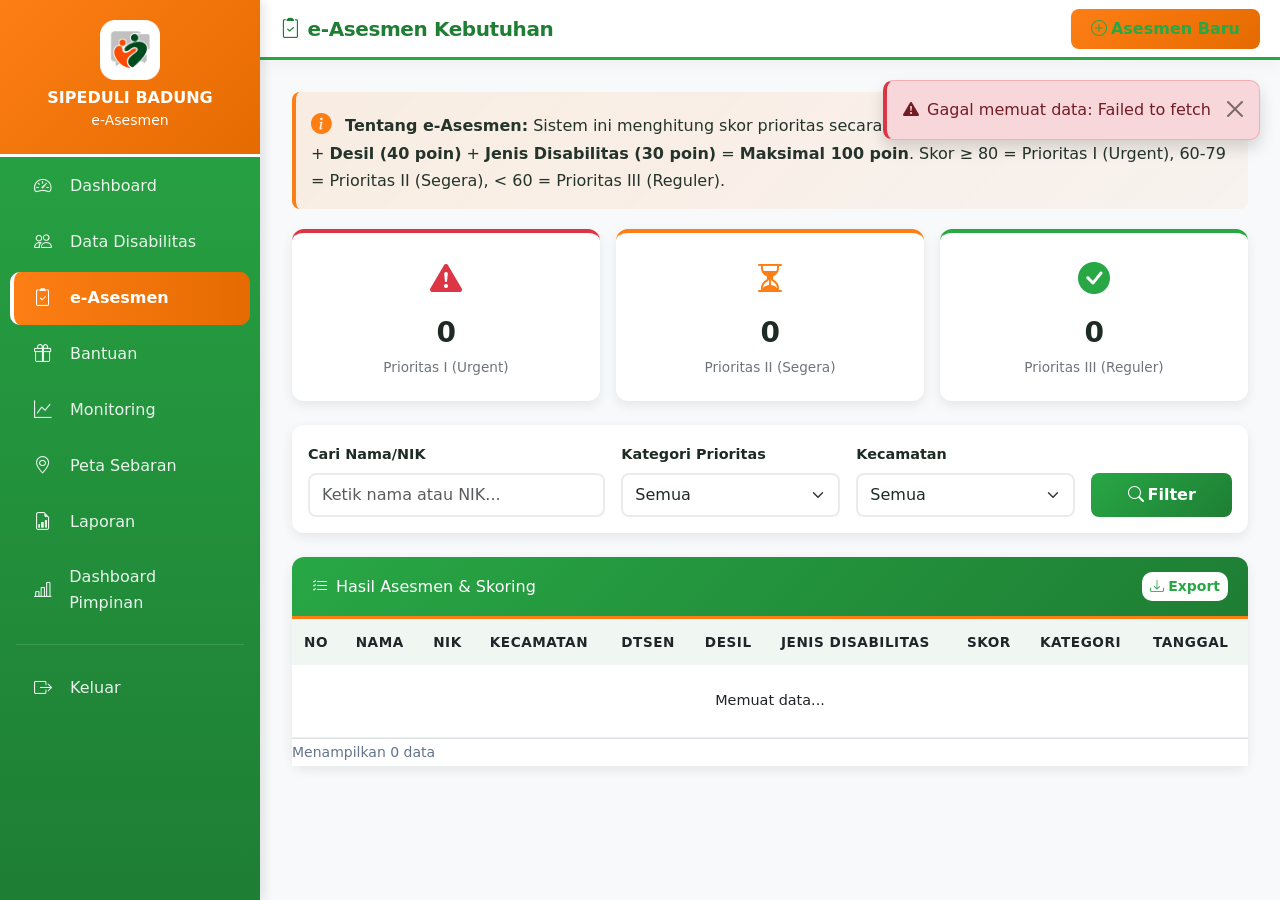
<file: asesmen.html>
<!DOCTYPE html>
<html lang="id">
<head>
    <meta charset="UTF-8">
    <meta name="viewport" content="width=device-width, initial-scale=1.0">
    <title>e-Asesmen - SIPEDULI BADUNG</title>
    <link href="https://cdn.jsdelivr.net/npm/bootstrap@5.3.0/dist/css/bootstrap.min.css" rel="stylesheet">
    <link href="https://cdn.jsdelivr.net/npm/bootstrap-icons@1.10.5/font/bootstrap-icons.css" rel="stylesheet">
    <link href="assets/css/style.css" rel="stylesheet">
    <style>
        /* Override Theme to Green/Orange */
        :root {
            --primary-green: #28a745;
            --dark-green: #1e7e34;
            --light-green: rgba(40, 167, 69, 0.1);
            --primary-orange: #fd7e14;
            --dark-orange: #e56b00;
            --light-orange: rgba(253, 126, 20, 0.1);
        }
        
        .sidebar {
            position: fixed; top: 0; left: 0; width: 260px; height: 100vh;
            background: linear-gradient(180deg, var(--primary-green) 0%, var(--dark-green) 100%);
            z-index: 1000; overflow-y: auto; box-shadow: 4px 0 10px rgba(0,0,0,0.1);
        }
        .sidebar-header {
            background: linear-gradient(135deg, var(--primary-orange) 0%, var(--dark-orange) 100%);
            border-bottom: 3px solid #fff; padding: 20px; text-align: center;
        }
        .sidebar-header i { font-size: 2.5rem; color: #fff; }
        .sidebar-header h6, .sidebar-header small { color: #fff !important; margin: 0; }
        .nav-link-sidebar {
            display: flex; align-items: center; padding: 12px 20px;
            color: rgba(255,255,255,0.9) !important; text-decoration: none;
            transition: all 0.3s ease; border-left: 4px solid transparent; font-weight: 500;
        }
        .nav-link-sidebar:hover { background: rgba(255,255,255,0.15); border-left-color: var(--primary-orange); }
        .nav-link-sidebar.active {
            background: linear-gradient(90deg, var(--primary-orange) 0%, var(--dark-orange) 100%);
            border-left-color: #fff; font-weight: 600;
        }
        .nav-link-sidebar i { width: 24px; margin-right: 12px; font-size: 1.1rem; }
        .main-content { margin-left: 260px; min-height: 100vh; background-color: #f8f9fa; }
        .top-navbar {
            background: #fff; min-height: 60px; position: sticky; top: 0; z-index: 100;
            box-shadow: 0 2px 10px rgba(0,0,0,0.05); border-bottom: 3px solid var(--primary-green);
            padding: 0 20px; display: flex; align-items: center; justify-content: space-between;
        }
        .top-navbar h5 { color: var(--dark-green) !important; font-weight: 700; margin: 0; }
        .content-area { padding: 30px; }
        .card-custom {
            border: none; border-radius: 12px;
            box-shadow: 0 4px 12px rgba(0,0,0,0.08); background: #fff;
        }
        .card-custom .card-header {
            background: linear-gradient(135deg, var(--primary-green) 0%, var(--dark-green) 100%);
            color: #fff !important; border-bottom: 3px solid var(--primary-orange);
            font-weight: 600; padding: 15px 20px; border-radius: 12px 12px 0 0;
        }
        .card-custom .card-header h5, .card-custom .card-header h6 { color: #fff !important; margin: 0; }
        .table-custom thead {
            background: linear-gradient(135deg, var(--primary-green) 0%, var(--dark-green) 100%);
        }
        .table-custom thead th {
            color: #212529 !important; font-weight: 600; border: none;
            padding: 12px; font-size: 0.85rem;
        }
        .table-custom tbody td {
            color: #212529 !important; vertical-align: middle; padding: 10px; font-size: 0.9rem;
        }
        .table-custom tbody tr:hover { background-color: rgba(40, 167, 69, 0.05); }
        .btn-add {
            background: linear-gradient(135deg, var(--primary-orange) 0%, var(--dark-orange) 100%);
            color: #28a745; border: none; padding: 8px 20px; border-radius: 8px;
            font-weight: 600; transition: all 0.3s ease;
        }
        .btn-add:hover {
            transform: translateY(-2px); color: #fff;
            box-shadow: 0 4px 12px rgba(253, 126, 20, 0.4);
        }
        .btn-save {
            background: linear-gradient(135deg, var(--primary-green) 0%, var(--dark-green) 100%);
            color: #fff; border: none; padding: 10px 25px; border-radius: 8px;
            font-weight: 600; transition: all 0.3s ease;
        }
        .btn-save:hover {
            transform: translateY(-2px); color: #fff;
            box-shadow: 0 4px 12px rgba(40, 167, 69, 0.4);
        }
        .form-label { font-weight: 600; color: #495057; font-size: 0.9rem; }
        .form-control, .form-select {
            border: 2px solid #e9ecef; border-radius: 8px; padding: 8px 12px;
            transition: all 0.3s ease;
        }
        .form-control:focus, .form-select:focus {
            border-color: var(--primary-green);
            box-shadow: 0 0 0 0.2rem rgba(40, 167, 69, 0.25);
        }
        .info-card {
            background: linear-gradient(135deg, rgba(253, 126, 20, 0.1) 0%, rgba(253, 126, 20, 0.05) 100%);
            border-left: 4px solid var(--primary-orange); padding: 15px;
            border-radius: 8px; margin-bottom: 20px;
        }
        .info-card i { color: var(--primary-orange); font-size: 1.3rem; }
        .skor-preview {
            background: linear-gradient(135deg, var(--primary-green) 0%, var(--dark-green) 100%);
            color: #fff; border-radius: 12px; padding: 20px;
            text-align: center; margin-top: 15px;
        }
        .skor-preview .skor-angka { font-size: 3rem; font-weight: 800; line-height: 1; }
        .skor-preview .skor-label { font-size: 0.9rem; opacity: 0.9; }
        .skor-preview .kategori-badge {
            display: inline-block; padding: 5px 15px; border-radius: 20px;
            background: var(--primary-orange); font-weight: 700; margin-top: 10px;
        }
        .stat-box {
            background: #fff; border-radius: 12px; padding: 20px;
            text-align: center; box-shadow: 0 4px 12px rgba(0,0,0,0.08);
            border-top: 4px solid var(--primary-green); transition: all 0.3s ease;
        }
        .stat-box:hover { transform: translateY(-3px); box-shadow: 0 8px 20px rgba(0,0,0,0.12); }
        .stat-box i { font-size: 2rem; margin-bottom: 10px; }
        .stat-box h3 { font-weight: 800; margin: 10px 0 5px 0; }
        .stat-box small { color: #6c757d; font-size: 0.85rem; }
        .stat-box.prioritas-1 { border-top-color: #dc3545; }
        .stat-box.prioritas-1 i, .stat-box.prioritas-1 h3 { color: #dc3545; }
        .stat-box.prioritas-2 { border-top-color: var(--primary-orange); }
        .stat-box.prioritas-2 i, .stat-box.prioritas-2 h3 { color: var(--primary-orange); }
        .stat-box.prioritas-3 { border-top-color: var(--primary-green); }
        .stat-box.prioritas-3 i, .stat-box.prioritas-3 h3 { color: var(--primary-green); }
        @media (max-width: 991px) {
            .sidebar { transform: translateX(-100%); }
            .sidebar.show { transform: translateX(0); }
            .main-content { margin-left: 0; }
        }
    </style>
</head>
<body>
    <!-- Sidebar -->
    <div class="sidebar" id="sidebar">
        <div class="sidebar-header">
            <img src="assets/img/sipeduli-logo.png" alt="Logo" style="width: 60px; height: 60px;">
            <h6 class="fw-bold mt-2">SIPEDULI BADUNG</h6>
            <small>e-Asesmen</small>
        </div>
        <nav class="sidebar-nav">
            <a href="dashboard.html" class="nav-link-sidebar"><i class="bi bi-speedometer2"></i>Dashboard</a>
            <a href="data-disabilitas.html" class="nav-link-sidebar"><i class="bi bi-people"></i>Data Disabilitas</a>
            <a href="asesmen.html" class="nav-link-sidebar active"><i class="bi bi-clipboard2-check"></i>e-Asesmen</a>
            <a href="bantuan.html" class="nav-link-sidebar"><i class="bi bi-gift"></i>Bantuan</a>
            <a href="monitoring.html" class="nav-link-sidebar"><i class="bi bi-graph-up"></i>Monitoring</a>
            <a href="peta.html" class="nav-link-sidebar"><i class="bi bi-geo-alt"></i>Peta Sebaran</a>
            <a href="laporan.html" class="nav-link-sidebar"><i class="bi bi-file-earmark-bar-graph"></i>Laporan</a>
            <a href="pimpinan.html" class="nav-link-sidebar"><i class="bi bi-bar-chart-line"></i>Dashboard Pimpinan</a>
            <hr class="text-white-50 mx-3">
            <a href="login.html" class="nav-link-sidebar text-danger" onclick="logout()"><i class="bi bi-box-arrow-right"></i>Keluar</a>
        </nav>
    </div>

    <!-- Main Content -->
    <div class="main-content">
        <nav class="top-navbar">
            <div class="d-flex align-items-center">
                <button class="btn btn-sm btn-outline-secondary d-lg-none me-2" onclick="toggleSidebar()">
                    <i class="bi bi-list"></i>
                </button>
                <h5><i class="bi bi-clipboard2-check me-2"></i>e-Asesmen Kebutuhan</h5>
            </div>
            <button class="btn btn-add" data-bs-toggle="modal" data-bs-target="#modalAsesmen">
                <i class="bi bi-plus-circle me-1"></i>Asesmen Baru
            </button>
        </nav>

        <div class="content-area">
            <!-- Info Card -->
            <div class="info-card">
                <i class="bi bi-info-circle-fill me-2"></i>
                <strong>Tentang e-Asesmen:</strong> Sistem ini menghitung skor prioritas secara otomatis berdasarkan:
                <strong>DTSEN (30 poin)</strong> + <strong>Desil (40 poin)</strong> + <strong>Jenis Disabilitas (30 poin)</strong> = <strong>Maksimal 100 poin</strong>.
                Skor ≥ 80 = Prioritas I (Urgent), 60-79 = Prioritas II (Segera), &lt; 60 = Prioritas III (Reguler).
            </div>

            <!-- Stat Boxes -->
            <div class="row g-3 mb-4">
                <div class="col-md-4">
                    <div class="stat-box prioritas-1">
                        <i class="bi bi-exclamation-triangle-fill"></i>
                        <h3 id="statP1">0</h3>
                        <small>Prioritas I (Urgent)</small>
                    </div>
                </div>
                <div class="col-md-4">
                    <div class="stat-box prioritas-2">
                        <i class="bi bi-hourglass-split"></i>
                        <h3 id="statP2">0</h3>
                        <small>Prioritas II (Segera)</small>
                    </div>
                </div>
                <div class="col-md-4">
                    <div class="stat-box prioritas-3">
                        <i class="bi bi-check-circle-fill"></i>
                        <h3 id="statP3">0</h3>
                        <small>Prioritas III (Reguler)</small>
                    </div>
                </div>
            </div>

            <!-- Filter -->
            <div class="card-custom mb-4">
                <div class="card-body p-3">
                    <div class="row g-3">
                        <div class="col-md-4">
                            <label class="form-label">Cari Nama/NIK</label>
                            <input type="text" class="form-control" id="filterCari" placeholder="Ketik nama atau NIK...">
                        </div>
                        <div class="col-md-3">
                            <label class="form-label">Kategori Prioritas</label>
                            <select class="form-select" id="filterKategori">
                                <option value="">Semua</option>
                                <option>PRIORITAS I</option>
                                <option>PRIORITAS II</option>
                                <option>PRIORITAS III</option>
                            </select>
                        </div>
                        <div class="col-md-3">
                            <label class="form-label">Kecamatan</label>
                            <select class="form-select" id="filterKecamatan">
                                <option value="">Semua</option>
                            </select>
                        </div>
                        <div class="col-md-2 d-flex align-items-end">
                            <button class="btn btn-save w-100" onclick="loadAsesmen()">
                                <i class="bi bi-search me-1"></i>Filter
                            </button>
                        </div>
                    </div>
                </div>
            </div>

            <!-- Tabel Hasil Asesmen -->
            <div class="card-custom">
                <div class="card-header d-flex justify-content-between align-items-center">
                    <h6><i class="bi bi-list-check me-2"></i>Hasil Asesmen & Skoring</h6>
                    <button class="btn btn-sm btn-light" onclick="exportAsesmen()">
                        <i class="bi bi-download me-1"></i>Export
                    </button>
                </div>
                <div class="card-body p-0">
                    <div class="table-responsive">
                        <table class="table table-custom table-hover mb-0">
                            <thead>
                                <tr>
                                    <th>No</th>
                                    <th>Nama</th>
                                    <th>NIK</th>
                                    <th>Kecamatan</th>
                                    <th>DTSEN</th>
                                    <th>Desil</th>
                                    <th>Jenis Disabilitas</th>
                                    <th>Skor</th>
                                    <th>Kategori</th>
                                    <th>Tanggal</th>
                                </tr>
                            </thead>
                            <tbody id="tbodyAsesmen">
                                <tr><td colspan="10" class="text-center py-4">Memuat data...</td></tr>
                            </tbody>
                        </table>
                    </div>
                </div>
                <div class="card-footer bg-white">
                    <small class="text-muted" id="infoData">Menampilkan 0 data</small>
                </div>
            </div>
        </div>
    </div>

    <!-- Modal Asesmen Baru -->
    <div class="modal fade" id="modalAsesmen" tabindex="-1" data-bs-backdrop="static">
        <div class="modal-dialog modal-lg modal-dialog-scrollable">
            <div class="modal-content">
                <div class="modal-header" style="background: linear-gradient(135deg, var(--primary-green) 0%, var(--dark-green) 100%); color: #fff; border-bottom: 3px solid var(--primary-orange);">
                    <h5 class="modal-title"><i class="bi bi-clipboard2-check me-2"></i>Form e-Asesmen Kebutuhan</h5>
                    <button type="button" class="btn-close btn-close-white" data-bs-dismiss="modal"></button>
                </div>
                <div class="modal-body">
                    <div class="info-card">
                        <i class="bi bi-info-circle-fill me-2"></i>
                        <strong>Info:</strong> Pilih penyandang disabilitas dari daftar. Data akan otomatis terisi dan skor dihitung secara otomatis.
                    </div>
                    
                    <form id="formAsesmen">
                        <div class="mb-3">
                            <label class="form-label">Pilih Penyandang Disabilitas <span class="text-danger">*</span></label>
                            <select class="form-select" name="disabilitas_id" id="selectDisabilitas" required onchange="autoFillAsesmen()">
                                <option value="">-- Pilih dari daftar --</option>
                            </select>
                        </div>

                        <!-- Data Auto-Fill (Readonly) -->
                        <div class="row g-3 mb-3">
                            <div class="col-md-6">
                                <label class="form-label">Nama</label>
                                <input type="text" class="form-control" id="infoNama" readonly style="background: #f8f9fa;">
                            </div>
                            <div class="col-md-6">
                                <label class="form-label">NIK</label>
                                <input type="text" class="form-control" id="infoNik" readonly style="background: #f8f9fa;">
                            </div>
                            <div class="col-md-4">
                                <label class="form-label">Kecamatan</label>
                                <input type="text" class="form-control" id="infoKecamatan" readonly style="background: #f8f9fa;">
                            </div>
                            <div class="col-md-4">
                                <label class="form-label">Status DTSEN</label>
                                <input type="text" class="form-control" id="infoDTSEN" readonly style="background: #f8f9fa;">
                            </div>
                            <div class="col-md-4">
                                <label class="form-label">Desil</label>
                                <input type="text" class="form-control" id="infoDesil" readonly style="background: #f8f9fa;">
                            </div>
                            <div class="col-12">
                                <label class="form-label">Jenis Disabilitas (UU No. 5/2026)</label>
                                <input type="text" class="form-control" id="infoJenis" readonly style="background: #f8f9fa;">
                            </div>
                        </div>

                        <!-- Preview Skor -->
                        <div class="skor-preview" id="skorPreview" style="display: none;">
                            <div class="skor-label">SKOR PRIORITAS</div>
                            <div class="skor-angka" id="previewSkor">0</div>
                            <div class="skor-label">dari 100 poin</div>
                            <div class="kategori-badge" id="previewKategori">-</div>
                            <div class="mt-3" style="font-size: 0.85rem; opacity: 0.9;">
                                <div>DTSEN: <span id="skorDTSEN">0</span> poin | Desil: <span id="skorDesil">0</span> poin | Disabilitas: <span id="skorJenis">0</span> poin</div>
                            </div>
                        </div>

                        <div class="mb-3 mt-3">
                            <label class="form-label">Rekomendasi Asesor</label>
                            <textarea class="form-control" name="rekomendasi" rows="3" placeholder="Contoh: Prioritas bantuan alat bantu jalan dan pendampingan keluarga"></textarea>
                        </div>
                    </form>
                </div>
                <div class="modal-footer">
                    <button type="button" class="btn btn-secondary" data-bs-dismiss="modal">Batal</button>
                    <button type="button" class="btn btn-save" onclick="submitAsesmen()">
                        <i class="bi bi-calculator me-1"></i>HITUNG SKOR & SIMPAN
                    </button>
                </div>
            </div>
        </div>
    </div>

    <!-- Scripts -->
    <script src="https://cdn.jsdelivr.net/npm/bootstrap@5.3.0/dist/js/bootstrap.bundle.min.js"></script>
    <script src="assets/js/helper.js"></script>
    <script>
        let dataAsesmen = [];
        let dataDisabilitas = [];
        let mapDisabilitasByNik = {};

        document.addEventListener('DOMContentLoaded', async () => {
            await populateKecamatan('filterKecamatan');
            await loadAllDisabilitas();
            await loadDropdownDisabilitas();
            await loadAsesmen();
        });

        function toggleSidebar() {
            document.getElementById('sidebar').classList.toggle('show');
        }

        function logout() {
            sessionStorage.clear();
            window.location.href = 'login.html';
        }

        // Load semua data disabilitas untuk lookup
        async function loadAllDisabilitas() {
            const result = await getDisabilitas({});
            if (result && result.success) {
                dataDisabilitas = result.data;
                mapDisabilitasByNik = {};
                result.data.forEach(d => {
                    if (d.nik) {
                        mapDisabilitasByNik[String(d.nik).trim()] = d;
                    }
                });
                console.log('✅ Loaded', result.data.length, 'data disabilitas untuk lookup');
            }
        }

        // Load dropdown disabilitas untuk modal
        async function loadDropdownDisabilitas() {
            const result = await getDisabilitas({});
            if (result && result.success) {
                const select = document.getElementById('selectDisabilitas');
                select.innerHTML = '<option value="">-- Pilih dari daftar --</option>' + 
                    result.data.map(d => `<option value="${d.id}" 
                        data-nama="${d.nama || ''}" 
                        data-nik="${d.nik || ''}" 
                        data-kecamatan="${d.kecamatan || ''}" 
                        data-DTSEN="${d.DTSEN || 'Tidak'}" 
                        data-desil="${d.desil || '10'}" 
                        data-jenis="${d.jenis_disabilitas_uu || ''}">
                        ${d.nama || '-'} - ${d.nik || '-'} (${d.kecamatan || '-'})
                    </option>`).join('');
            }
        }

        function autoFillAsesmen() {
            const select = document.getElementById('selectDisabilitas');
            const option = select.options[select.selectedIndex];
            
            if (!option || !option.value) {
                document.getElementById('infoNama').value = '';
                document.getElementById('infoNik').value = '';
                document.getElementById('infoKecamatan').value = '';
                document.getElementById('infoDTSEN').value = '';
                document.getElementById('infoDesil').value = '';
                document.getElementById('infoJenis').value = '';
                document.getElementById('skorPreview').style.display = 'none';
                return;
            }

            document.getElementById('infoNama').value = option.dataset.nama || '';
            document.getElementById('infoNik').value = option.dataset.nik || '';
            document.getElementById('infoKecamatan').value = option.dataset.kecamatan || '';
            document.getElementById('infoDTSEN').value = option.dataset.DTSEN || 'Tidak';
            document.getElementById('infoDesil').value = option.dataset.desil || '10';
            document.getElementById('infoJenis').value = option.dataset.jenis || '';

            hitungPreviewSkor();
        }

        function hitungPreviewSkor() {
            const DTSEN = document.getElementById('infoDTSEN').value;
            const desil = parseInt(document.getElementById('infoDesil').value) || 10;
            const jenis = (document.getElementById('infoJenis').value || '').toLowerCase();

            let skorDTSEN = String(DTSEN).toLowerCase() === 'ya' ? 30 : 0;

            let skorDesil = 10;
            if (desil <= 3) skorDesil = 40;
            else if (desil <= 5) skorDesil = 30;
            else if (desil <= 7) skorDesil = 20;

            let skorJenis = 10;
            if (jenis.includes('berat') || jenis.includes('ganda')) skorJenis = 30;
            else if (jenis.includes('sedang')) skorJenis = 20;

            const totalSkor = skorDTSEN + skorDesil + skorJenis;

            let kategori = 'PRIORITAS III';
            let kategoriColor = '#28a745';
            if (totalSkor >= 80) { kategori = 'PRIORITAS I (URGENT)'; kategoriColor = '#dc3545'; }
            else if (totalSkor >= 60) { kategori = 'PRIORITAS II (SEGERA)'; kategoriColor = '#fd7e14'; }

            document.getElementById('previewSkor').textContent = totalSkor;
            document.getElementById('previewKategori').textContent = kategori;
            document.getElementById('previewKategori').style.background = kategoriColor;
            document.getElementById('skorDTSEN').textContent = skorDTSEN;
            document.getElementById('skorDesil').textContent = skorDesil;
            document.getElementById('skorJenis').textContent = skorJenis;
            document.getElementById('skorPreview').style.display = 'block';
        }

        async function loadAsesmen() {
            showLoading('Memuat data asesmen...');
            
            const cari = document.getElementById('filterCari').value;
            const kategori = document.getElementById('filterKategori').value;
            const kecamatan = document.getElementById('filterKecamatan').value;

            const filters = {};
            if (cari) filters.nama = cari;
            if (kategori) filters.kategori_prioritas = kategori;

            const result = await getAsesmen(filters);
            hideLoading();
            
            if (result && result.success) {
                dataAsesmen = result.data;
                
                let filteredData = result.data;
                if (kecamatan) {
                    filteredData = result.data.filter(r => {
                        const dataLengkap = cariDataDisabilitas(r.nik);
                        return dataLengkap && dataLengkap.kecamatan === kecamatan;
                    });
                }
                
                renderAsesmen(filteredData);
                updateStats(filteredData);
            } else {
                showNotif('Gagal memuat data: ' + (result?.message || 'Unknown error'), 'danger');
            }
        }

        function cariDataDisabilitas(nik) {
            if (!nik) return null;
            return mapDisabilitasByNik[String(nik).trim()] || null;
        }

        function renderAsesmen(data) {
            const tbody = document.getElementById('tbodyAsesmen');
            const info = document.getElementById('infoData');
            
            if (!data || data.length === 0) {
                tbody.innerHTML = '<tr><td colspan="10" class="text-center text-muted py-4">Belum ada data asesmen</td></tr>';
                info.textContent = 'Menampilkan 0 data';
                return;
            }

            tbody.innerHTML = data.map((r, i) => {
                const dataLengkap = cariDataDisabilitas(r.nik);
                
                const kecamatan = (dataLengkap && dataLengkap.kecamatan) || r.kecamatan || '-';
                const DTSEN = (dataLengkap && dataLengkap.DTSEN) || r.DTSEN || 'Tidak';
                const desil = (dataLengkap && dataLengkap.desil) || r.desil || '-';
                const jenisDisabilitas = (dataLengkap && dataLengkap.jenis_disabilitas_uu) || r.jenis_disabilitas_uu || '-';

                let badgeKategori = 'bg-success';
                if (r.kategori_prioritas === 'PRIORITAS I') badgeKategori = 'bg-danger';
                else if (r.kategori_prioritas === 'PRIORITAS II') badgeKategori = 'bg-warning text-dark';
                
                let badgeDTSEN = String(DTSEN).toLowerCase() === 'ya' 
                    ? '<span class="badge bg-success">Ya</span>' 
                    : '<span class="badge bg-secondary">Tidak</span>';
                
                const desilNum = parseInt(desil) || 0;
                let badgeDesil = '<span class="badge bg-secondary">-</span>';
                if (desilNum > 0) {
                    if (desilNum <= 3) badgeDesil = `<span class="badge bg-danger">${desilNum}</span>`;
                    else if (desilNum <= 5) badgeDesil = `<span class="badge bg-warning text-dark">${desilNum}</span>`;
                    else badgeDesil = `<span class="badge bg-info">${desilNum}</span>`;
                }
                
                const tanggal = r.tanggal_asesmen ? (r.tanggal_asesmen.split ? r.tanggal_asesmen.split('T')[0] : r.tanggal_asesmen) : '-';
                
                return `<tr>
                    <td>${i+1}</td>
                    <td><strong>${r.nama || '-'}</strong></td>
                    <td><small>${r.nik || '-'}</small></td>
                    <td>${kecamatan}</td>
                    <td>${badgeDTSEN}</td>
                    <td>${badgeDesil}</td>
                    <td><small>${jenisDisabilitas}</small></td>
                    <td><span class="badge" style="background: var(--primary-green); font-size: 1rem;">${r.skor || 0}</span></td>
                    <td><span class="badge ${badgeKategori}">${r.kategori_prioritas || '-'}</span></td>
                    <td><small>${tanggal}</small></td>
                </tr>`;
            }).join('');
            
            info.textContent = `Menampilkan ${data.length} data asesmen`;
        }

        function updateStats(data) {
            let p1 = 0, p2 = 0, p3 = 0;
            data.forEach(r => {
                if (r.kategori_prioritas === 'PRIORITAS I') p1++;
                else if (r.kategori_prioritas === 'PRIORITAS II') p2++;
                else p3++;
            });
            document.getElementById('statP1').textContent = p1;
            document.getElementById('statP2').textContent = p2;
            document.getElementById('statP3').textContent = p3;
        }

        async function submitAsesmen() {
            const form = document.getElementById('formAsesmen');
            const data = Object.fromEntries(new FormData(form).entries());
            
            if (!data.disabilitas_id) {
                showNotif('Pilih penyandang disabilitas terlebih dahulu!', 'danger');
                return;
            }

            const select = document.getElementById('selectDisabilitas');
            const option = select.options[select.selectedIndex];
            
            data.nama = option.dataset.nama;
            data.nik = option.dataset.nik;
            data.kecamatan = option.dataset.kecamatan;
            data.DTSEN = option.dataset.DTSEN;
            data.desil = option.dataset.desil;
            data.jenis_disabilitas_uu = option.dataset.jenis;
            data.tanggal_asesmen = new Date().toISOString().split('T')[0];
            data.asesor = sessionStorage.getItem('userName') || 'Admin';

            showLoading('Menghitung skor & menyimpan...');
            const result = await saveAsesmen(data);
            hideLoading();

            if (result && result.success) {
                showNotif(`✅ Asesmen berhasil! Skor: ${result.skor} - ${result.kategori}`, 'success');
                bootstrap.Modal.getInstance(document.getElementById('modalAsesmen')).hide();
                form.reset();
                document.getElementById('skorPreview').style.display = 'none';
                
                await loadAllDisabilitas();
                await loadAsesmen();
            } else {
                showNotif('❌ Gagal: ' + (result?.message || 'Unknown error'), 'danger');
            }
        }

        function exportAsesmen() {
            if (dataAsesmen.length === 0) {
                showNotif('Tidak ada data untuk diexport', 'warning');
                return;
            }
            
            const headers = ['No', 'Nama', 'NIK', 'Kecamatan', 'DTSEN', 'Desil', 'Jenis Disabilitas', 'Skor', 'Kategori Prioritas', 'Tanggal Asesmen', 'Asesor', 'Rekomendasi'];
            
            let csv = '\uFEFF' + headers.join(',') + '\n';
            dataAsesmen.forEach((r, i) => {
                const dataLengkap = cariDataDisabilitas(r.nik);
                const kecamatan = (dataLengkap && dataLengkap.kecamatan) || r.kecamatan || '';
                const DTSEN = (dataLengkap && dataLengkap.DTSEN) || r.DTSEN || 'Tidak';
                const desil = (dataLengkap && dataLengkap.desil) || r.desil || '';
                const jenis = (dataLengkap && dataLengkap.jenis_disabilitas_uu) || r.jenis_disabilitas_uu || '';
                
                const tanggal = r.tanggal_asesmen ? (r.tanggal_asesmen.split ? r.tanggal_asesmen.split('T')[0] : r.tanggal_asesmen) : '';
                
                const row = [
                    i+1,
                    `"${r.nama || ''}"`,
                    `"${r.nik || ''}"`,
                    `"${kecamatan}"`,
                    `"${DTSEN}"`,
                    desil,
                    `"${jenis}"`,
                    r.skor || 0,
                    `"${r.kategori_prioritas || ''}"`,
                    tanggal,
                    `"${r.asesor || ''}"`,
                    `"${(r.rekomendasi || '').replace(/"/g, '""')}"`
                ];
                csv += row.join(',') + '\n';
            });
            
            const blob = new Blob([csv], { type: 'text/csv;charset=utf-8;' });
            const url = URL.createObjectURL(blob);
            const a = document.createElement('a');
            a.href = url;
            a.download = `Asesmen_Disabilitas_${new Date().toISOString().split('T')[0]}.csv`;
            a.click();
            URL.revokeObjectURL(url);
            showNotif('✅ Data asesmen berhasil diexport', 'success');
        }
    </script>
</body>
</html>
</file>
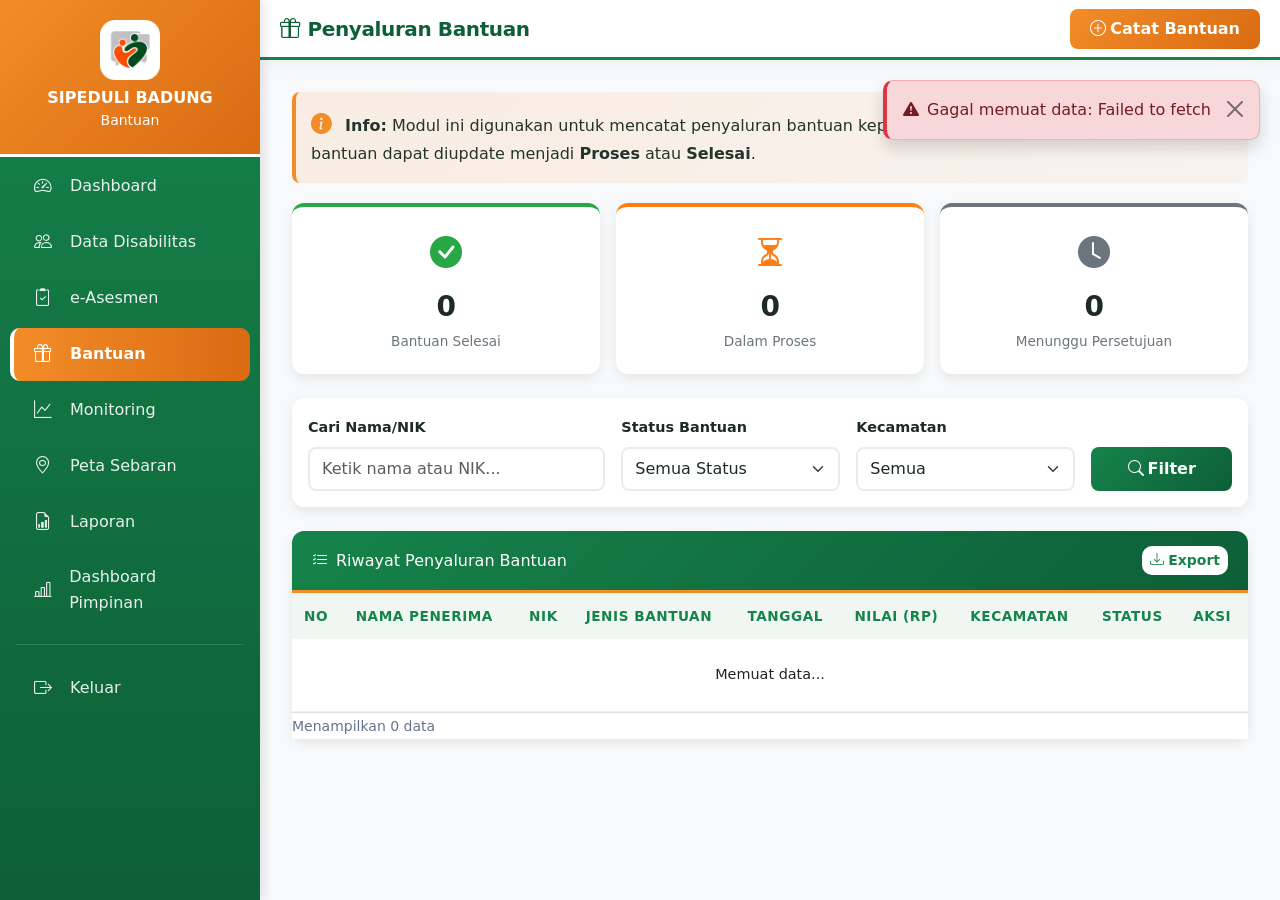
<file: bantuan.html>
<!DOCTYPE html>
<html lang="id">
<head>
    <meta charset="UTF-8">
    <meta name="viewport" content="width=device-width, initial-scale=1.0">
    <title>Bantuan - SIPEDULI BADUNG</title>
    <link href="https://cdn.jsdelivr.net/npm/bootstrap@5.3.0/dist/css/bootstrap.min.css" rel="stylesheet">
    <link href="https://cdn.jsdelivr.net/npm/bootstrap-icons@1.10.5/font/bootstrap-icons.css" rel="stylesheet">
    <link href="assets/css/style.css" rel="stylesheet">
    <style>
        /* Override & Custom Styles for Bantuan Page */
        .sidebar {
            position: fixed; top: 0; left: 0; width: 260px; height: 100vh;
            background: linear-gradient(180deg, var(--primary-green, #28a745) 0%, var(--dark-green, #1e7e34) 100%);
            z-index: 1000; overflow-y: auto; box-shadow: 4px 0 10px rgba(0,0,0,0.1);
        }
        .sidebar-header {
            background: linear-gradient(135deg, var(--primary-orange, #fd7e14) 0%, var(--dark-orange, #e56b00) 100%);
            border-bottom: 3px solid var(--white); padding: 20px; text-align: center;
        }
        .sidebar-header i { font-size: 2.5rem; color: var(--white); }
        .sidebar-header h6, .sidebar-header small { color: var(--white) !important; margin: 0; }
        .nav-link-sidebar {
            display: flex; align-items: center; padding: 12px 20px;
            color: rgba(255,255,255,0.9) !important; text-decoration: none;
            transition: all 0.3s ease; border-left: 4px solid transparent; font-weight: 500;
        }
        .nav-link-sidebar:hover { background: rgba(255,255,255,0.15); border-left-color: var(--primary-orange); }
        .nav-link-sidebar.active {
            background: linear-gradient(90deg, var(--primary-orange) 0%, var(--dark-orange) 100%);
            border-left-color: var(--white); font-weight: 600;
        }
        .nav-link-sidebar i { width: 24px; margin-right: 12px; font-size: 1.1rem; }
        .main-content { margin-left: 260px; min-height: 100vh; background-color: #f8f9fa; }
        .top-navbar {
            background: var(--white); min-height: 60px; position: sticky; top: 0; z-index: 100;
            box-shadow: 0 2px 10px rgba(0,0,0,0.05); border-bottom: 3px solid var(--primary-green);
            padding: 0 20px; display: flex; align-items: center; justify-content: space-between;
        }
        .top-navbar h5 { color: var(--dark-green, #1e7e34) !important; font-weight: 700; margin: 0; }
        .content-area { padding: 30px; }
        .card-custom {
            border: none; border-radius: 12px;
            box-shadow: 0 4px 12px rgba(0,0,0,0.08); background: var(--white);
        }
        .card-custom .card-header {
            background: linear-gradient(135deg, var(--primary-green) 0%, var(--dark-green) 100%);
            color: var(--white) !important; border-bottom: 3px solid var(--primary-orange);
            font-weight: 600; padding: 15px 20px; border-radius: 12px 12px 0 0;
        }
        .card-custom .card-header h5, .card-custom .card-header h6 { color: var(--white) !important; margin: 0; }
        .table-custom thead {
            background: linear-gradient(135deg, var(--primary-green) 0%, var(--dark-green) 100%);
        }
        .table-custom thead th {
            color: var(--primary-green) !important; font-weight: 600; border: none;
            padding: 12px; font-size: 0.85rem;
        }
        .table-custom tbody td {
            color: #212529 !important; vertical-align: middle; padding: 10px; font-size: 0.9rem;
        }
        .table-custom tbody tr:hover { background-color: rgba(40, 167, 69, 0.05); }
        .btn-add {
            background: linear-gradient(135deg, var(--primary-orange) 0%, var(--dark-orange) 100%);
            color: white; border: none; padding: 8px 20px; border-radius: 8px;
            font-weight: 600; transition: all 0.3s ease;
        }
        .btn-add:hover {
            transform: translateY(-2px); color: white;
            box-shadow: 0 4px 12px rgba(253, 126, 20, 0.4);
        }
        .btn-save {
            background: linear-gradient(135deg, var(--primary-green) 0%, var(--dark-green) 100%);
            color: white; border: none; padding: 10px 25px; border-radius: 8px;
            font-weight: 600; transition: all 0.3s ease;
        }
        .btn-save:hover {
            transform: translateY(-2px); color: white;
            box-shadow: 0 4px 12px rgba(40, 167, 69, 0.4);
        }
        .form-label { font-weight: 600; color: #495057; font-size: 0.9rem; }
        .form-control, .form-select {
            border: 2px solid #e9ecef; border-radius: 8px; padding: 8px 12px;
            transition: all 0.3s ease;
        }
        .form-control:focus, .form-select:focus {
            border-color: var(--primary-green);
            box-shadow: 0 0 0 0.2rem rgba(40, 167, 69, 0.25);
        }
        .info-card {
            background: linear-gradient(135deg, rgba(253, 126, 20, 0.1) 0%, rgba(253, 126, 20, 0.05) 100%);
            border-left: 4px solid var(--primary-orange); padding: 15px;
            border-radius: 8px; margin-bottom: 20px;
        }
        .info-card i { color: var(--primary-orange); font-size: 1.3rem; }
        .stat-box {
            background: var(--white); border-radius: 12px; padding: 20px;
            text-align: center; box-shadow: 0 4px 12px rgba(0,0,0,0.08);
            border-top: 4px solid var(--primary-green); transition: all 0.3s ease;
        }
        .stat-box:hover { transform: translateY(-3px); box-shadow: 0 8px 20px rgba(0,0,0,0.12); }
        .stat-box i { font-size: 2rem; margin-bottom: 10px; }
        .stat-box h3 { font-weight: 800; margin: 10px 0 5px 0; }
        .stat-box small { color: #6c757d; font-size: 0.85rem; }
        .stat-box.stat-selesai { border-top-color: #28a745; }
        .stat-box.stat-selesai i, .stat-box.stat-selesai h3 { color: #28a745; }
        .stat-box.stat-proses { border-top-color: #fd7e14; }
        .stat-box.stat-proses i, .stat-box.stat-proses h3 { color: #fd7e14; }
        .stat-box.stat-menunggu { border-top-color: #6c757d; }
        .stat-box.stat-menunggu i, .stat-box.stat-menunggu h3 { color: #6c757d; }
        @media (max-width: 991px) {
            .sidebar { transform: translateX(-100%); }
            .sidebar.show { transform: translateX(0); }
            .main-content { margin-left: 0; }
        }
    </style>
</head>
<body>
    <!-- Sidebar -->
    <div class="sidebar" id="sidebar">
        <div class="sidebar-header">
            <img src="assets/img/sipeduli-logo.png" alt="Logo" style="width: 60px; height: 60px;">
            <h6 class="fw-bold mt-2">SIPEDULI BADUNG</h6>
            <small>Bantuan</small>
        </div>
        <nav class="sidebar-nav">
            <a href="dashboard.html" class="nav-link-sidebar"><i class="bi bi-speedometer2"></i>Dashboard</a>
            <a href="data-disabilitas.html" class="nav-link-sidebar"><i class="bi bi-people"></i>Data Disabilitas</a>
            <a href="asesmen.html" class="nav-link-sidebar"><i class="bi bi-clipboard2-check"></i>e-Asesmen</a>
            <a href="bantuan.html" class="nav-link-sidebar active"><i class="bi bi-gift"></i>Bantuan</a>
            <a href="monitoring.html" class="nav-link-sidebar"><i class="bi bi-graph-up"></i>Monitoring</a>
            <a href="peta.html" class="nav-link-sidebar"><i class="bi bi-geo-alt"></i>Peta Sebaran</a>
            <a href="laporan.html" class="nav-link-sidebar"><i class="bi bi-file-earmark-bar-graph"></i>Laporan</a>
            <a href="pimpinan.html" class="nav-link-sidebar"><i class="bi bi-bar-chart-line"></i>Dashboard Pimpinan</a>
            <hr class="text-white-50 mx-3">
            <a href="login.html" class="nav-link-sidebar text-danger" onclick="logout()"><i class="bi bi-box-arrow-right"></i>Keluar</a>
        </nav>
    </div>

    <!-- Main Content -->
    <div class="main-content">
        <nav class="top-navbar">
            <div class="d-flex align-items-center">
                <button class="btn btn-sm btn-outline-secondary d-lg-none me-2" onclick="toggleSidebar()">
                    <i class="bi bi-list"></i>
                </button>
                <h5><i class="bi bi-gift me-2"></i>Penyaluran Bantuan</h5>
            </div>
            <button class="btn btn-add" data-bs-toggle="modal" data-bs-target="#modalBantuan">
                <i class="bi bi-plus-circle me-1"></i>Catat Bantuan
            </button>
        </nav>

        <div class="content-area">
            <!-- Info Card -->
            <div class="info-card">
                <i class="bi bi-info-circle-fill me-2"></i>
                <strong>Info:</strong> Modul ini digunakan untuk mencatat penyaluran bantuan kepada penyandang disabilitas. Status bantuan dapat diupdate menjadi <strong>Proses</strong> atau <strong>Selesai</strong>.
            </div>

            <!-- Stat Boxes -->
            <div class="row g-3 mb-4">
                <div class="col-md-4">
                    <div class="stat-box stat-selesai">
                        <i class="bi bi-check-circle-fill"></i>
                        <h3 id="statSelesai">0</h3>
                        <small>Bantuan Selesai</small>
                    </div>
                </div>
                <div class="col-md-4">
                    <div class="stat-box stat-proses">
                        <i class="bi bi-hourglass-split"></i>
                        <h3 id="statProses">0</h3>
                        <small>Dalam Proses</small>
                    </div>
                </div>
                <div class="col-md-4">
                    <div class="stat-box stat-menunggu">
                        <i class="bi bi-clock-fill"></i>
                        <h3 id="statMenunggu">0</h3>
                        <small>Menunggu Persetujuan</small>
                    </div>
                </div>
            </div>

            <!-- Filter -->
            <div class="card-custom mb-4">
                <div class="card-body p-3">
                    <div class="row g-3">
                        <div class="col-md-4">
                            <label class="form-label">Cari Nama/NIK</label>
                            <input type="text" class="form-control" id="filterCari" placeholder="Ketik nama atau NIK...">
                        </div>
                        <div class="col-md-3">
                            <label class="form-label">Status Bantuan</label>
                            <select class="form-select" id="filterStatus">
                                <option value="">Semua Status</option>
                                <option>Menunggu</option>
                                <option>Proses</option>
                                <option>Selesai</option>
                            </select>
                        </div>
                        <div class="col-md-3">
                            <label class="form-label">Kecamatan</label>
                            <select class="form-select" id="filterKecamatan">
                                <option value="">Semua</option>
                            </select>
                        </div>
                        <div class="col-md-2 d-flex align-items-end">
                            <button class="btn btn-save w-100" onclick="loadBantuan()">
                                <i class="bi bi-search me-1"></i>Filter
                            </button>
                        </div>
                    </div>
                </div>
            </div>

            <!-- Tabel Bantuan -->
            <div class="card-custom">
                <div class="card-header d-flex justify-content-between align-items-center">
                    <h6><i class="bi bi-list-check me-2"></i>Riwayat Penyaluran Bantuan</h6>
                    <button class="btn btn-sm btn-light" onclick="exportBantuan()">
                        <i class="bi bi-download me-1"></i>Export
                    </button>
                </div>
                <div class="card-body p-0">
                    <div class="table-responsive">
                        <table class="table table-custom table-hover mb-0">
                            <thead>
                                <tr>
                                    <th>No</th>
                                    <th>Nama Penerima</th>
                                    <th>NIK</th>
                                    <th>Jenis Bantuan</th>
                                    <th>Tanggal</th>
                                    <th>Nilai (Rp)</th>
                                    <th>Kecamatan</th>
                                    <th>Status</th>
                                    <th>Aksi</th>
                                </tr>
                            </thead>
                            <tbody id="tbodyBantuan">
                                <tr><td colspan="9" class="text-center py-4">Memuat data...</td></tr>
                            </tbody>
                        </table>
                    </div>
                </div>
                <div class="card-footer bg-white">
                    <small class="text-muted" id="infoData">Menampilkan 0 data</small>
                </div>
            </div>
        </div>
    </div>

    <!-- Modal Tambah Bantuan -->
    <div class="modal fade" id="modalBantuan" tabindex="-1" data-bs-backdrop="static">
        <div class="modal-dialog modal-lg modal-dialog-scrollable">
            <div class="modal-content">
                <div class="modal-header" style="background: linear-gradient(135deg, var(--primary-green) 0%, var(--dark-green) 100%); color: white; border-bottom: 3px solid var(--primary-orange);">
                    <h5 class="modal-title"><i class="bi bi-gift-fill me-2"></i>Catat Penyaluran Bantuan</h5>
                    <button type="button" class="btn-close btn-close-white" data-bs-dismiss="modal"></button>
                </div>
                <div class="modal-body">
                    <div class="info-card">
                        <i class="bi bi-info-circle-fill me-2"></i>
                        <strong>Info:</strong> Pilih penerima dari daftar disabilitas. Data akan otomatis terisi.
                    </div>
                    
                    <form id="formBantuan">
                        <div class="mb-3">
                            <label class="form-label">Pilih Penerima <span class="text-danger">*</span></label>

                            <!-- Search Penerima -->
                            <div class="input-group mb-2">
                                <span class="input-group-text bg-white"><i class="bi bi-search text-success"></i></span>
                                <input type="text" class="form-control" id="inputSearchPenerima" placeholder="Cari nama, NIK, atau kecamatan..." autocomplete="off" oninput="filterPenerima()">
                                <button type="button" class="btn btn-outline-secondary" id="btnClearSearchPenerima" onclick="clearSearchPenerima()" title="Hapus pencarian"><i class="bi bi-x-lg"></i></button>
                            </div>
                            <small class="text-muted d-block mb-2" id="infoSearchPenerima">Ketik nama, NIK, atau kecamatan untuk mencari penerima.</small>

                            <select class="form-select" name="disabilitas_id" id="selectPenerima" required onchange="autoFillBantuan()">
                                <option value="">-- Pilih dari daftar --</option>
                            </select>
                        </div>

                        <!-- Data Auto-Fill (Readonly) -->
                        <div class="row g-3 mb-3">
                            <div class="col-md-6">
                                <label class="form-label">Nama Penerima</label>
                                <input type="text" class="form-control" id="infoNama" readonly style="background: #f8f9fa;">
                            </div>
                            <div class="col-md-6">
                                <label class="form-label">NIK</label>
                                <input type="text" class="form-control" id="infoNik" readonly style="background: #f8f9fa;">
                            </div>
                            <div class="col-md-12">
                                <label class="form-label">Kecamatan</label>
                                <input type="text" class="form-control" id="infoKecamatan" readonly style="background: #f8f9fa;">
                            </div>
                        </div>

                        <hr class="my-4">

                        <div class="row g-3">
                            <div class="col-md-6">
                                <label class="form-label">Jenis Bantuan <span class="text-danger">*</span></label>
                                <select class="form-select" name="jenis_bantuan" required>
                                    <option value="">Pilih Jenis Bantuan</option>
                                    <option>Bantuan Sosial Tunai (BST)</option>
                                    <option>Alat Bantu Disabilitas (Kursi Roda, Alat Dengar, dll)</option>
                                    <option>Rehabilitasi Sosial</option>
                                    <option>Pelatihan Kerja / Keterampilan</option>
                                    <option>Beasiswa Pendidikan</option>
                                    <option>Bantuan Pangan / Sembako</option>
                                    <option>Bantuan Rumah Tidak Layak Huni</option>
                                </select>
                            </div>
                            <div class="col-md-6">
                                <label class="form-label">Tanggal Penyaluran</label>
                                <input type="date" class="form-control" name="tanggal" value="<?php echo date('Y-m-d'); ?>">
                            </div>
                            <div class="col-md-6">
                                <label class="form-label">Nilai Bantuan (Rp)</label>
                                <input type="number" class="form-control" name="nilai" placeholder="Contoh: 1000000" min="0">
                            </div>
                            <div class="col-md-6">
                                <label class="form-label">Petugas Penyalur</label>
                                <input type="text" class="form-control" name="petugas" placeholder="Nama petugas">
                            </div>
                            <div class="col-12">
                                <label class="form-label">Status Awal</label>
                                <select class="form-select" name="status">
                                    <option value="Menunggu">Menunggu Persetujuan</option>
                                    <option value="Proses">Dalam Proses</option>
                                    <option value="Selesai">Selesai Disalurkan</option>
                                </select>
                            </div>
                        </div>
                    </form>
                </div>
                <div class="modal-footer">
                    <button type="button" class="btn btn-secondary" data-bs-dismiss="modal">Batal</button>
                    <button type="button" class="btn btn-save" onclick="submitBantuan()">
                        <i class="bi bi-save me-1"></i>SIMPAN BANTUAN
                    </button>
                </div>
            </div>
        </div>
    </div>

    <!-- Scripts -->
    <script src="https://cdn.jsdelivr.net/npm/bootstrap@5.3.0/dist/js/bootstrap.bundle.min.js"></script>
    <script src="assets/js/helper.js"></script>
    <script>
        let dataBantuan = [];
        let dataDisabilitas = [];

        // Load saat halaman siap
        document.addEventListener('DOMContentLoaded', async () => {
            await populateKecamatan('filterKecamatan');
            await loadDropdownDisabilitas();
            await loadBantuan();

            const inputSearch = document.getElementById('inputSearchPenerima');
            if (inputSearch) {
                inputSearch.addEventListener('input', filterPenerima);
            }

            const modal = document.getElementById('modalBantuan');
            if (modal) {
                modal.addEventListener('shown.bs.modal', () => {
                    const input = document.getElementById('inputSearchPenerima');
                    if (input) input.focus();
                });

                modal.addEventListener('hidden.bs.modal', () => {
                    clearSearchPenerima();
                    document.getElementById('formBantuan')?.reset();
                    document.getElementById('infoNama').value = '';
                    document.getElementById('infoNik').value = '';
                    document.getElementById('infoKecamatan').value = '';
                });
            }
        });

        function toggleSidebar() {
            document.getElementById('sidebar').classList.toggle('show');
        }

        function logout() {
            sessionStorage.clear();
            window.location.href = 'login.html';
        }

        // Load dropdown disabilitas untuk modal
        async function loadDropdownDisabilitas() {
            const result = await getDisabilitas({});
            if (result && result.success) {
                dataDisabilitas = result.data || [];
                renderDropdownPenerima(dataDisabilitas);
                updateInfoSearchPenerima(dataDisabilitas.length);
            }
        }

        function renderDropdownPenerima(data) {
            const select = document.getElementById('selectPenerima');
            if (!select) return;
            const currentValue = select.value;
            select.innerHTML = '<option value="">-- Pilih dari daftar --</option>' + (data || []).map(d => `<option value="${escapeHtml(d.id || '')}" data-nama="${escapeHtml(d.nama || '')}" data-nik="${escapeHtml(d.nik || '')}" data-kecamatan="${escapeHtml(d.kecamatan || '')}">${escapeHtml(d.nama || '-')} - ${escapeHtml(d.nik || '-')} (${escapeHtml(d.kecamatan || '-')})</option>`).join('');
            if (currentValue && (data || []).some(d => String(d.id) === String(currentValue))) {
                select.value = currentValue;
                autoFillBantuan();
            }
        }

        // Cari penerima berdasarkan nama, NIK, atau kecamatan
        function filterPenerima() {
            const keyword = (document.getElementById('inputSearchPenerima')?.value || '').trim().toLowerCase();
            if (!keyword) {
                renderDropdownPenerima(dataDisabilitas);
                updateInfoSearchPenerima(dataDisabilitas.length);
                return;
            }
            const hasil = dataDisabilitas.filter(d =>
                String(d.nama || '').toLowerCase().includes(keyword) ||
                String(d.nik || '').toLowerCase().includes(keyword) ||
                String(d.kecamatan || '').toLowerCase().includes(keyword)
            );
            renderDropdownPenerima(hasil);
            updateInfoSearchPenerima(hasil.length, keyword);

            // Jika hanya ada satu hasil, pilih otomatis dan isi data penerima.
            if (hasil.length === 1) {
                const select = document.getElementById('selectPenerima');
                select.value = String(hasil[0].id);
                autoFillBantuan();
            }
        }

        function clearSearchPenerima() {
            const input = document.getElementById('inputSearchPenerima');
            if (input) { input.value = ''; input.focus(); }
            renderDropdownPenerima(dataDisabilitas);
            updateInfoSearchPenerima(dataDisabilitas.length);
        }

        function updateInfoSearchPenerima(jumlah, keyword = '') {
            const info = document.getElementById('infoSearchPenerima');
            if (!info) return;
            info.innerHTML = keyword
                ? (jumlah > 0 ? `<i class="bi bi-check-circle text-success me-1"></i>Ditemukan <strong>${jumlah}</strong> penerima untuk "<strong>${escapeHtml(keyword)}</strong>".` : `<i class="bi bi-exclamation-circle text-warning me-1"></i>Tidak ditemukan penerima untuk "<strong>${escapeHtml(keyword)}</strong>".`)
                : `<i class="bi bi-people me-1"></i>Tersedia <strong>${jumlah}</strong> penerima. Cari berdasarkan nama, NIK, atau kecamatan.`;
        }

        function escapeHtml(value) {
            return String(value).replace(/&/g, '&amp;').replace(/</g, '&lt;').replace(/>/g, '&gt;').replace(/"/g, '&quot;').replace(/'/g, '&#039;');
        }

        // Auto-fill data saat pilih penerima
        function autoFillBantuan() {
            const select = document.getElementById('selectPenerima');
            const option = select.options[select.selectedIndex];
            
            if (!option || !option.value) {
                document.getElementById('infoNama').value = '';
                document.getElementById('infoNik').value = '';
                document.getElementById('infoKecamatan').value = '';
                return;
            }

            document.getElementById('infoNama').value = option.dataset.nama || '';
            document.getElementById('infoNik').value = option.dataset.nik || '';
            document.getElementById('infoKecamatan').value = option.dataset.kecamatan || '';
        }

        // Load data bantuan
        async function loadBantuan() {
            showLoading('Memuat data bantuan...');
            
            const cari = document.getElementById('filterCari').value;
            const status = document.getElementById('filterStatus').value;
            const kecamatan = document.getElementById('filterKecamatan').value;

            const filters = {};
            if (cari) filters.nama = cari;
            if (status) filters.status = status;
            if (kecamatan) filters.kecamatan = kecamatan;

            const result = await getBantuan(filters);
            hideLoading();
            
            if (result && result.success) {
                dataBantuan = result.data;
                renderBantuan(result.data);
                updateStats(result.data);
            } else {
                showNotif('Gagal memuat data: ' + (result?.message || 'Unknown error'), 'danger');
            }
        }

        // Render tabel bantuan
        function renderBantuan(data) {
            const tbody = document.getElementById('tbodyBantuan');
            const info = document.getElementById('infoData');
            
            if (!data || data.length === 0) {
                tbody.innerHTML = '<tr><td colspan="9" class="text-center text-muted py-4">Belum ada data bantuan</td></tr>';
                info.textContent = 'Menampilkan 0 data';
                return;
            }

            tbody.innerHTML = data.map((r, i) => {
                let badgeStatus = 'bg-secondary';
                if (r.status === 'Selesai') badgeStatus = 'bg-success';
                else if (r.status === 'Proses') badgeStatus = 'bg-warning text-dark';
                else if (r.status === 'Menunggu') badgeStatus = 'bg-danger';
                
                const nilai = r.nilai ? 'Rp ' + parseInt(r.nilai).toLocaleString('id-ID') : '-';
                
                return `<tr>
                    <td>${i+1}</td>
                    <td><strong>${r.nama || '-'}</strong></td>
                    <td><small>${r.nik || '-'}</small></td>
                    <td><small>${r.jenis_bantuan || '-'}</small></td>
                    <td><small>${r.tanggal || '-'}</small></td>
                    <td>${nilai}</td>
                    <td>${r.kecamatan || '-'}</td>
                    <td><span class="badge ${badgeStatus}">${r.status || 'Menunggu'}</span></td>
                    <td>
                        <button class="btn btn-sm btn-outline-primary" onclick="updateStatus('${r.id}', '${r.status}')" title="Update Status">
                            <i class="bi bi-pencil-square"></i>
                        </button>
                    </td>
                </tr>`;
            }).join('');
            
            info.textContent = `Menampilkan ${data.length} data bantuan`;
        }

        // Update statistik
        function updateStats(data) {
            let selesai = 0, proses = 0, menunggu = 0;
            data.forEach(r => {
                if (r.status === 'Selesai') selesai++;
                else if (r.status === 'Proses') proses++;
                else menunggu++;
            });
            document.getElementById('statSelesai').textContent = selesai;
            document.getElementById('statProses').textContent = proses;
            document.getElementById('statMenunggu').textContent = menunggu;
        }

        // Submit bantuan
        async function submitBantuan() {
            const form = document.getElementById('formBantuan');
            const data = Object.fromEntries(new FormData(form).entries());
            
            if (!data.disabilitas_id || !data.jenis_bantuan) {
                showNotif('Pilih penerima dan jenis bantuan!', 'danger');
                return;
            }

            const select = document.getElementById('selectPenerima');
            const option = select.options[select.selectedIndex];
            
            data.nama = option.dataset.nama;
            data.nik = option.dataset.nik;
            data.kecamatan = option.dataset.kecamatan;
            data.petugas = data.petugas || sessionStorage.getItem('userName') || 'Admin';

            showLoading('Menyimpan data bantuan...');
            const result = await saveBantuan(data);
            hideLoading();

            if (result && result.success) {
                showNotif('✅ Bantuan berhasil dicatat!', 'success');
                bootstrap.Modal.getInstance(document.getElementById('modalBantuan')).hide();
                form.reset();
                loadBantuan();
            } else {
                showNotif('❌ Gagal: ' + (result?.message || 'Unknown error'), 'danger');
            }
        }

        // Update status bantuan
        async function updateStatus(id, currentStatus) {
            const newStatus = prompt(`Update Status Bantuan (Saat ini: ${currentStatus})\n\nPilihan: Menunggu, Proses, Selesai`, currentStatus);
            
            if (newStatus && ['Menunggu', 'Proses', 'Selesai'].includes(newStatus)) {
                showLoading('Mengupdate status...');
                const result = await updateStatusBantuan({ id: id, status: newStatus });
                hideLoading();
                
                if (result && result.success) {
                    showNotif(`✅ Status berhasil diupdate menjadi: ${newStatus}`, 'success');
                    loadBantuan();
                } else {
                    showNotif('❌ Gagal update status', 'danger');
                }
            } else if (newStatus !== null) {
                showNotif('Status tidak valid! Gunakan: Menunggu, Proses, atau Selesai', 'warning');
            }
        }

        // Export CSV
        function exportBantuan() {
            if (dataBantuan.length === 0) {
                showNotif('Tidak ada data untuk diexport', 'warning');
                return;
            }
            
            const headers = ['No', 'Nama', 'NIK', 'Kecamatan', 'Jenis Bantuan', 'Tanggal', 'Nilai (Rp)', 'Status', 'Petugas'];
            
            let csv = headers.join(',') + '\n';
            dataBantuan.forEach((r, i) => {
                const row = [
                    i+1,
                    `"${r.nama || ''}"`,
                    `"${r.nik || ''}"`,
                    `"${r.kecamatan || ''}"`,
                    `"${r.jenis_bantuan || ''}"`,
                    r.tanggal || '',
                    r.nilai || 0,
                    `"${r.status || 'Menunggu'}"`,
                    `"${r.petugas || ''}"`
                ];
                csv += row.join(',') + '\n';
            });
            
            const blob = new Blob([csv], { type: 'text/csv;charset=utf-8;' });
            const url = URL.createObjectURL(blob);
            const a = document.createElement('a');
            a.href = url;
            a.download = `Data_Bantuan_${new Date().toISOString().split('T')[0]}.csv`;
            a.click();
            URL.revokeObjectURL(url);
            showNotif('✅ Data bantuan berhasil diexport', 'success');
        }
    </script>
</body>
</html>
</file>
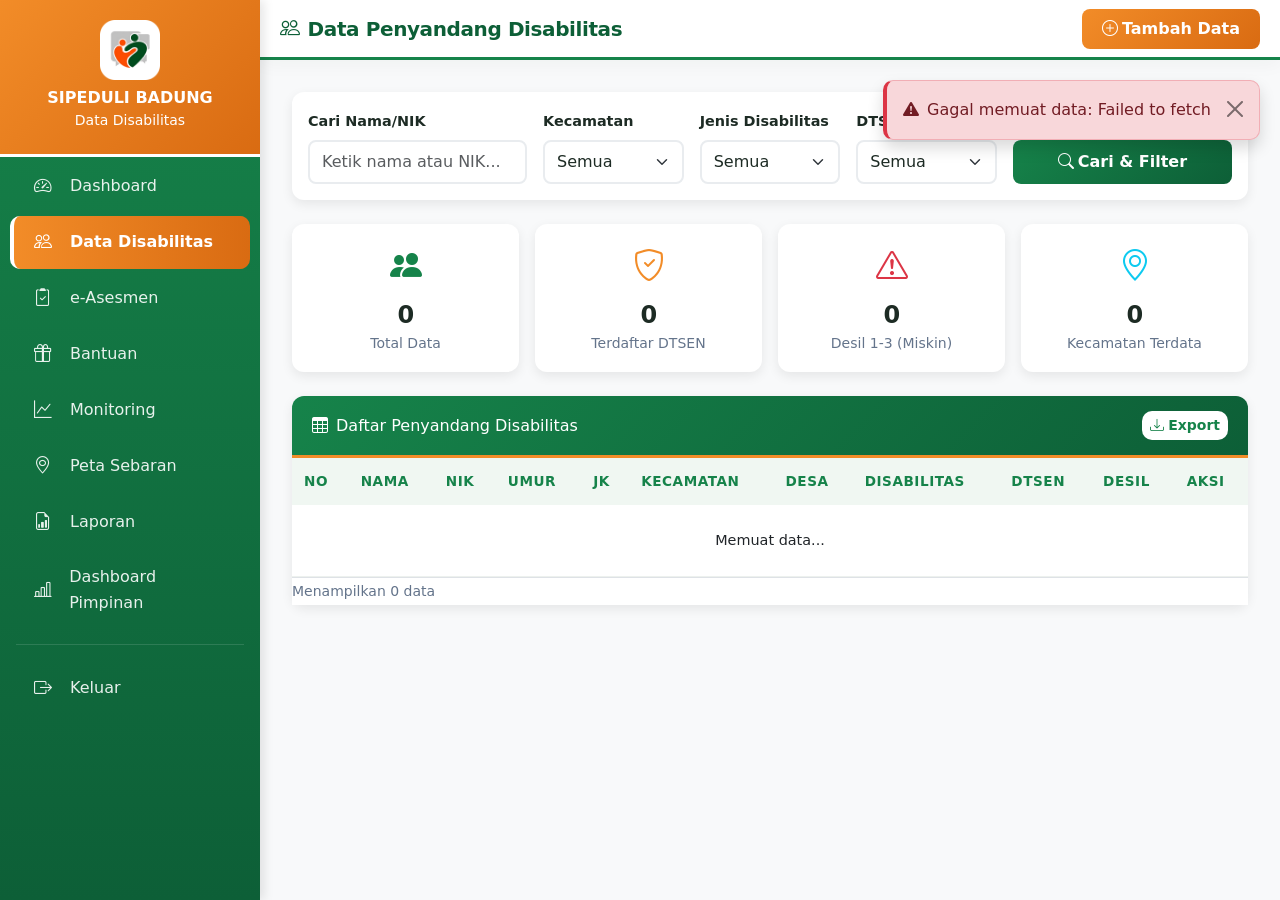
<file: data-disabilitas.html>
<!DOCTYPE html>
<html lang="id">
<head>
    <meta charset="UTF-8">
    <meta name="viewport" content="width=device-width, initial-scale=1.0">
    <title>Data Disabilitas - SIPEDULI BADUNG</title>
    <link href="https://cdn.jsdelivr.net/npm/bootstrap@5.3.0/dist/css/bootstrap.min.css" rel="stylesheet">
    <link href="https://cdn.jsdelivr.net/npm/bootstrap-icons@1.10.5/font/bootstrap-icons.css" rel="stylesheet">
    <link href="assets/css/style.css" rel="stylesheet">
    <style>
        .sidebar {
            position: fixed; top: 0; left: 0; width: 260px; height: 100vh;
            background: linear-gradient(180deg, var(--primary-green, #28a745) 0%, var(--dark-green, #1e7e34) 100%);
            z-index: 1000; overflow-y: auto; box-shadow: 4px 0 10px rgba(0,0,0,0.1);
        }
        .sidebar-header {
            background: linear-gradient(135deg, var(--primary-orange, #fd7e14) 0%, var(--dark-orange, #e56b00) 100%);
            border-bottom: 3px solid var(--white); padding: 20px; text-align: center;
        }
        .sidebar-header i { font-size: 2.5rem; color: var(--white); }
        .sidebar-header h6, .sidebar-header small { color: var(--white) !important; margin: 0; }
        .nav-link-sidebar {
            display: flex; align-items: center; padding: 12px 20px;
            color: rgba(255,255,255,0.9) !important; text-decoration: none;
            transition: all 0.3s ease; border-left: 4px solid transparent; font-weight: 500;
        }
        .nav-link-sidebar:hover { background: rgba(255,255,255,0.15); border-left-color: var(--primary-orange); }
        .nav-link-sidebar.active {
            background: linear-gradient(90deg, var(--primary-orange) 0%, var(--dark-orange) 100%);
            border-left-color: var(--white); font-weight: 600;
        }
        .nav-link-sidebar i { width: 24px; margin-right: 12px; font-size: 1.1rem; }
        .main-content { margin-left: 260px; min-height: 100vh; background-color: #f8f9fa; }
        .top-navbar {
            background: var(--white); min-height: 60px; position: sticky; top: 0; z-index: 100;
            box-shadow: 0 2px 10px rgba(0,0,0,0.05); border-bottom: 3px solid var(--primary-green);
            padding: 0 20px; display: flex; align-items: center; justify-content: space-between;
        }
        .top-navbar h5 { color: var(--dark-green, #1e7e34) !important; font-weight: 700; margin: 0; }
        .content-area { padding: 30px; }
        .card-custom {
            border: none; border-radius: 12px;
            box-shadow: 0 4px 12px rgba(0,0,0,0.08); background: var(--white);
        }
        .card-custom .card-header {
            background: linear-gradient(135deg, var(--primary-green) 0%, var(--dark-green) 100%);
            color: var(--white) !important; border-bottom: 3px solid var(--primary-orange);
            font-weight: 600; padding: 15px 20px; border-radius: 12px 12px 0 0;
        }
        .table-custom thead {
            background: linear-gradient(135deg, var(--primary-green) 0%, var(--dark-green) 100%);
        }
        .table-custom thead th {
            color: var(--primary-green) !important; font-weight: 600; border: none;
            padding: 12px; font-size: 0.85rem; white-space: nowrap;
        }
        .table-custom tbody td {
            color: #212529 !important; vertical-align: middle;
            padding: 10px; font-size: 0.9rem;
        }
        .table-custom tbody tr:hover { background-color: rgba(40, 167, 69, 0.05); }
        .btn-add {
            background: linear-gradient(135deg, var(--primary-orange) 0%, var(--dark-orange) 100%);
            color: white; border: none; padding: 8px 20px; border-radius: 8px;
            font-weight: 600; transition: all 0.3s ease;
        }
        .btn-add:hover {
            transform: translateY(-2px); color: white;
            box-shadow: 0 4px 12px rgba(253, 126, 20, 0.4);
        }
        .btn-save {
            background: linear-gradient(135deg, var(--primary-green) 0%, var(--dark-green) 100%);
            color: white; border: none; padding: 10px 25px; border-radius: 8px;
            font-weight: 600; transition: all 0.3s ease;
        }
        .btn-save:hover {
            transform: translateY(-2px); color: white;
            box-shadow: 0 4px 12px rgba(40, 167, 69, 0.4);
        }
        .form-section-title {
            color: var(--dark-green); font-weight: 700; font-size: 1rem;
            border-bottom: 2px solid var(--primary-green); padding-bottom: 8px;
            margin-top: 20px; margin-bottom: 15px;
        }
        .form-section-title i { color: var(--primary-orange); }
        .form-label { font-weight: 600; color: #495057; font-size: 0.9rem; }
        .form-control, .form-select {
            border: 2px solid #e9ecef; border-radius: 8px; padding: 8px 12px;
            transition: all 0.3s ease;
        }
        .form-control:focus, .form-select:focus {
            border-color: var(--primary-green);
            box-shadow: 0 0 0 0.2rem rgba(40, 167, 69, 0.25);
        }
        .info-card {
            background: linear-gradient(135deg, rgba(253, 126, 20, 0.1) 0%, rgba(253, 126, 20, 0.05) 100%);
            border-left: 4px solid var(--primary-orange); padding: 15px;
            border-radius: 8px; margin-bottom: 20px;
        }
        .info-card i { color: var(--primary-orange); font-size: 1.3rem; }
        @media (max-width: 991px) {
            .sidebar { transform: translateX(-100%); }
            .sidebar.show { transform: translateX(0); }
            .main-content { margin-left: 0; }
        }
    </style>
</head>
<body>
    <!-- Sidebar -->
    <div class="sidebar" id="sidebar">
        <div class="sidebar-header">
            <img src="assets/img/sipeduli-logo.png" alt="Logo" style="width: 60px; height: 60px;">
            <h6 class="fw-bold mt-2">SIPEDULI BADUNG</h6>
            <small>Data Disabilitas</small>
        </div>
        <nav class="sidebar-nav">
            <a href="dashboard.html" class="nav-link-sidebar"><i class="bi bi-speedometer2"></i>Dashboard</a>
            <a href="data-disabilitas.html" class="nav-link-sidebar active"><i class="bi bi-people"></i>Data Disabilitas</a>
            <a href="asesmen.html" class="nav-link-sidebar"><i class="bi bi-clipboard2-check"></i>e-Asesmen</a>
            <a href="bantuan.html" class="nav-link-sidebar"><i class="bi bi-gift"></i>Bantuan</a>
            <a href="monitoring.html" class="nav-link-sidebar"><i class="bi bi-graph-up"></i>Monitoring</a>
            <a href="peta.html" class="nav-link-sidebar"><i class="bi bi-geo-alt"></i>Peta Sebaran</a>
            <a href="laporan.html" class="nav-link-sidebar"><i class="bi bi-file-earmark-bar-graph"></i>Laporan</a>
            <a href="pimpinan.html" class="nav-link-sidebar"><i class="bi bi-bar-chart-line"></i>Dashboard Pimpinan</a>
            <hr class="text-white-50 mx-3">
            <a href="login.html" class="nav-link-sidebar text-danger" onclick="logout()"><i class="bi bi-box-arrow-right"></i>Keluar</a>
        </nav>
    </div>

    <!-- Main Content -->
    <div class="main-content">
        <nav class="top-navbar">
            <div class="d-flex align-items-center">
                <button class="btn btn-sm btn-outline-secondary d-lg-none me-2" onclick="toggleSidebar()">
                    <i class="bi bi-list"></i>
                </button>
                <h5><i class="bi bi-people me-2"></i>Data Penyandang Disabilitas</h5>
            </div>
            <button class="btn btn-add" data-bs-toggle="modal" data-bs-target="#modalTambah">
                <i class="bi bi-plus-circle me-1"></i>Tambah Data
            </button>
        </nav>

        <div class="content-area">
            <!-- Filter Section -->
            <div class="card-custom mb-4">
                <div class="card-body p-3">
                    <div class="row g-3">
                        <div class="col-md-3">
                            <label class="form-label">Cari Nama/NIK</label>
                            <input type="text" class="form-control" id="filterCari" placeholder="Ketik nama atau NIK...">
                        </div>
                        <div class="col-md-2">
                            <label class="form-label">Kecamatan</label>
                            <select class="form-select" id="filterKecamatan">
                                <option value="">Semua</option>
                            </select>
                        </div>
                        <div class="col-md-2">
                            <label class="form-label">Jenis Disabilitas</label>
                            <select class="form-select" id="filterJenis">
                                <option value="">Semua</option>
                                <option>Disabilitas Fisik</option>
                                <option>Disabilitas Intelektual</option>
                                <option>Disabilitas Mental</option>
                                <option>Disabilitas Sensorik</option>
                                <option>Disabilitas Ganda</option>
                            </select>
                        </div>
                        <div class="col-md-2">
                            <label class="form-label">DTSEN</label>
                            <select class="form-select" id="filterDTSEN">
                                <option value="">Semua</option>
                                <option>Ya</option>
                                <option>Tidak</option>
                            </select>
                        </div>
                        <div class="col-md-3 d-flex align-items-end">
                            <button class="btn btn-save w-100" onclick="loadDisabilitas()">
                                <i class="bi bi-search me-1"></i>Cari & Filter
                            </button>
                        </div>
                    </div>
                </div>
            </div>

            <!-- Info Cards -->
            <div class="row g-3 mb-4">
                <div class="col-md-3">
                    <div class="card-custom p-3 text-center">
                        <i class="bi bi-people-fill" style="font-size: 2rem; color: var(--primary-green);"></i>
                        <h4 class="fw-bold mt-2 mb-0" id="infoTotal">0</h4>
                        <small class="text-muted">Total Data</small>
                    </div>
                </div>
                <div class="col-md-3">
                    <div class="card-custom p-3 text-center">
                        <i class="bi bi-shield-check" style="font-size: 2rem; color: var(--primary-orange);"></i>
                        <h4 class="fw-bold mt-2 mb-0" id="infoDTSEN">0</h4>
                        <small class="text-muted">Terdaftar DTSEN</small>
                    </div>
                </div>
                <div class="col-md-3">
                    <div class="card-custom p-3 text-center">
                        <i class="bi bi-exclamation-triangle" style="font-size: 2rem; color: #dc3545;"></i>
                        <h4 class="fw-bold mt-2 mb-0" id="infoDesilRendah">0</h4>
                        <small class="text-muted">Desil 1-3 (Miskin)</small>
                    </div>
                </div>
                <div class="col-md-3">
                    <div class="card-custom p-3 text-center">
                        <i class="bi bi-geo-alt" style="font-size: 2rem; color: #0dcaf0;"></i>
                        <h4 class="fw-bold mt-2 mb-0" id="infoKecamatan">0</h4>
                        <small class="text-muted">Kecamatan Terdata</small>
                    </div>
                </div>
            </div>

            <!-- Tabel Data -->
            <div class="card-custom">
                <div class="card-header d-flex justify-content-between align-items-center">
                    <h6 class="mb-0"><i class="bi bi-table me-2"></i>Daftar Penyandang Disabilitas</h6>
                    <button class="btn btn-sm btn-light" onclick="exportCSV()">
                        <i class="bi bi-download me-1"></i>Export
                    </button>
                </div>
                <div class="card-body p-0">
                    <div class="table-responsive">
                        <table class="table table-custom table-hover mb-0">
                            <thead>
                                <tr>
                                    <th>No</th>
                                    <th>Nama</th>
                                    <th>NIK</th>
                                    <th>Umur</th>
                                    <th>JK</th>
                                    <th>Kecamatan</th>
                                    <th>Desa</th>
                                    <th>Disabilitas</th>
                                    <th>DTSEN</th>
                                    <th>Desil</th>
                                    <th>Aksi</th>
                                </tr>
                            </thead>
                            <tbody id="tbodyDisabilitas">
                                <tr><td colspan="11" class="text-center py-4">Memuat data...</td></tr>
                            </tbody>
                        </table>
                    </div>
                </div>
                <div class="card-footer bg-white">
                    <small class="text-muted" id="infoData">Menampilkan 0 data</small>
                </div>
            </div>
        </div>
    </div>

    <!-- Modal Tambah Data -->
    <div class="modal fade" id="modalTambah" tabindex="-1" data-bs-backdrop="static">
        <div class="modal-dialog modal-xl modal-dialog-scrollable">
            <div class="modal-content">
                <div class="modal-header" style="background: linear-gradient(135deg, var(--primary-green) 0%, var(--dark-green) 100%); color: white; border-bottom: 3px solid var(--primary-orange);">
                    <h5 class="modal-title"><i class="bi bi-person-plus-fill me-2"></i>Tambah Data Penyandang Disabilitas</h5>
                    <button type="button" class="btn-close btn-close-white" data-bs-dismiss="modal"></button>
                </div>
                <div class="modal-body">
                    <div class="info-card">
                        <i class="bi bi-info-circle-fill me-2"></i>
                        <strong>Info:</strong> Data yang disimpan akan otomatis dihitung umurnya dan dikirim notifikasi ke admin. Pastikan NIK diisi dengan benar (16 digit).
                    </div>
                    
                    <form id="formDisabilitas">
                        <!-- SECTION 1: DATA PRIBADI -->
                        <h6 class="form-section-title"><i class="bi bi-person-fill me-2"></i>Data Pribadi</h6>
                        <div class="row g-3">
                            <div class="col-md-6">
                                <label class="form-label">Nama Lengkap <span class="text-danger">*</span></label>
                                <input type="text" class="form-control" name="nama" required>
                            </div>
                            <div class="col-md-6">
                                <label class="form-label">NIK/KIA <span class="text-danger">*</span></label>
                                <input type="text" class="form-control" name="nik" maxlength="16" pattern="[0-9]{16}" required>
                                <small class="text-muted">16 digit angka</small>
                            </div>
                            <div class="col-md-6">
                                <label class="form-label">Nomor KK</label>
                                <input type="text" class="form-control" name="kk" maxlength="16">
                            </div>
                            <div class="col-md-6">
                                <label class="form-label">Nama Ibu Kandung</label>
                                <input type="text" class="form-control" name="nama_ibu">
                            </div>
                            <div class="col-md-4">
                                <label class="form-label">Tempat Lahir</label>
                                <input type="text" class="form-control" name="tempat_lahir">
                            </div>
                            <div class="col-md-4">
                                <label class="form-label">Tanggal Lahir</label>
                                <input type="date" class="form-control" name="tgl_lahir" onchange="hitungUmur()">
                            </div>
                            <div class="col-md-4">
                                <label class="form-label">Umur</label>
                                <input type="number" class="form-control" name="umur" id="umurOtomatis" readonly placeholder="Otomatis">
                            </div>
                            <div class="col-md-6">
                                <label class="form-label">Jenis Kelamin</label>
                                <select class="form-select" name="jenis_kelamin">
                                    <option value="">Pilih</option>
                                    <option>Laki-laki</option>
                                    <option>Perempuan</option>
                                </select>
                            </div>
                            <div class="col-md-6">
                                <label class="form-label">No. HP</label>
                                <input type="tel" class="form-control" name="no_hp" placeholder="08xxxxxxxxxx">
                            </div>
                        </div>

                        <!-- SECTION 2: ALAMAT -->
                        <h6 class="form-section-title"><i class="bi bi-geo-alt-fill me-2"></i>Alamat</h6>
                        <div class="row g-3">
                            <div class="col-md-6">
                                <label class="form-label">Kecamatan <span class="text-danger">*</span></label>
                                <select class="form-select" name="kecamatan" id="kecamatanForm" onchange="onKecamatanChange()" required>
                                    <option value="">Pilih Kecamatan</option>
                                </select>
                            </div>
                            <div class="col-md-6">
                                <label class="form-label">Desa/Kelurahan <span class="text-danger">*</span></label>
                                <select class="form-select" name="desa" id="desaForm" disabled required>
                                    <option value="">Pilih Kecamatan terlebih dahulu</option>
                                </select>
                            </div>
                            <div class="col-12">
                                <label class="form-label">Alamat Banjar/Jalan</label>
                                <input type="text" class="form-control" name="alamat" placeholder="Contoh: Banjar Pekambingan, Jl. Raya Kuta No. 15">
                            </div>
                        </div>

                        <!-- SECTION 3: PENDIDIKAN & PEKERJAAN -->
                        <h6 class="form-section-title"><i class="bi bi-briefcase-fill me-2"></i>Pendidikan & Pekerjaan</h6>
                        <div class="row g-3">
                            <div class="col-md-6">
                                <label class="form-label">Pendidikan Terakhir</label>
                                <select class="form-select" name="pendidikan">
                                    <option value="">Pilih</option>
                                    <option>Tidak Sekolah</option>
                                    <option>SD/Sederajat</option>
                                    <option>SMP/Sederajat</option>
                                    <option>SMA/Sederajat</option>
                                    <option>D1/D2/D3</option>
                                    <option>S1/D4</option>
                                    <option>S2</option>
                                    <option>S3</option>
                                </select>
                            </div>
                            <div class="col-md-6">
                                <label class="form-label">Pekerjaan</label>
                                <input type="text" class="form-control" name="pekerjaan" placeholder="Contoh: Petani, Pedagang, IRT">
                            </div>
                        </div>

                        <!-- SECTION 4: DATA DISABILITAS -->
                        <h6 class="form-section-title"><i class="bi bi-heart-pulse-fill me-2"></i>Data Disabilitas</h6>
                        <div class="row g-3">
                            <div class="col-md-6">
                                <label class="form-label">Disabilitas Menurut UU No. 8 Tahun 2016 <span class="text-danger">*</span></label>
                                <select class="form-select" name="jenis_disabilitas_uu" required>
                                    <option value="">Pilih Jenis</option>
                                    <option>Disabilitas Fisik</option>
                                    <option>Disabilitas Intelektual</option>
                                    <option>Disabilitas Mental</option>
                                    <option>Disabilitas Sensorik</option>
                                    <option>Disabilitas Ganda</option>
                                </select>
                                <small class="text-muted">Sesuai UU No. 8 Tahun 2016 tentang Penyandang Disabilitas</small>
                            </div>
                            <div class="col-md-6">
                                <label class="form-label">Jenis Disabilitas Sesuai Suket</label>
                                <input type="text" class="form-control" name="jenis_disabilitas_suket" placeholder="Sesuai Surat Keterangan Dokter">
                            </div>
                        </div>

                        <!-- SECTION 5: DTSEN & DESIL -->
                        <h6 class="form-section-title"><i class="bi bi-shield-check me-2"></i>Data Kesejahteraan</h6>
                        <div class="row g-3">
                            <div class="col-md-6">
                                <label class="form-label">DTSEN (Data Terpadu Kesejahteraan Sosial)</label>
                                <select class="form-select" name="DTSEN">
                                    <option>Tidak</option>
                                    <option>Ya</option>
                                </select>
                            </div>
                            <div class="col-md-6">
                                <label class="form-label">Desil (Tingkat Kemiskinan)</label>
                                <select class="form-select" name="desil">
                                    <option value="">Pilih</option>
                                    <option value="1">Desil 1 (Sangat Miskin)</option>
                                    <option value="2">Desil 2 (Sangat Miskin)</option>
                                    <option value="3">Desil 3 (Sangat Miskin)</option>
                                    <option value="4">Desil 4 (Miskin)</option>
                                    <option value="5">Desil 5 (Miskin)</option>
                                    <option value="6">Desil 6 (Rentan)</option>
                                    <option value="7">Desil 7 (Rentan)</option>
                                    <option value="8">Desil 8 (Cukup)</option>
                                    <option value="9">Desil 9 (Cukup)</option>
                                    <option value="10">Desil 10 (Sejahtera)</option>
                                </select>
                            </div>
                            <div class="col-12">
                                <label class="form-label">Keterangan</label>
                                <textarea class="form-control" name="keterangan" rows="2" placeholder="Keterangan tambahan (opsional)"></textarea>
                            </div>
                        </div>
                    </form>
                </div>
                <div class="modal-footer">
                    <button type="button" class="btn btn-secondary" data-bs-dismiss="modal">Batal</button>
                    <button type="button" class="btn btn-save" onclick="submitDisabilitas()">
                        <i class="bi bi-save me-1"></i>SIMPAN DATA
                    </button>
                </div>
            </div>
        </div>
    </div>

    <!-- Scripts -->
    <script src="https://cdn.jsdelivr.net/npm/bootstrap@5.3.0/dist/js/bootstrap.bundle.min.js"></script>
    <script src="assets/js/helper.js"></script>
    <script>
        let currentData = [];

        // Load saat halaman siap
        document.addEventListener('DOMContentLoaded', async () => {
            await populateKecamatan('filterKecamatan');
            await populateKecamatan('kecamatanForm');
            loadDisabilitas();
        });

        function toggleSidebar() {
            document.getElementById('sidebar').classList.toggle('show');
        }

        function logout() {
            sessionStorage.clear();
            window.location.href = 'login.html';
        }

        // Hitung umur otomatis
        function hitungUmur() {
            const tglLahir = document.querySelector('input[name="tgl_lahir"]').value;
            if (tglLahir) {
                const birth = new Date(tglLahir);
                const today = new Date();
                let umur = today.getFullYear() - birth.getFullYear();
                const m = today.getMonth() - birth.getMonth();
                if (m < 0 || (m === 0 && today.getDate() < birth.getDate())) umur--;
                document.getElementById('umurOtomatis').value = umur;
            }
        }

        // Saat kecamatan berubah, load desa
        async function onKecamatanChange() {
            await populateDesa('desaForm', 'kecamatanForm');
        }

        // Load data disabilitas
        async function loadDisabilitas() {
            showLoading('Memuat data...');
            
            const cari = document.getElementById('filterCari').value;
            const kecamatan = document.getElementById('filterKecamatan').value;
            const jenis = document.getElementById('filterJenis').value;
            const DTSEN = document.getElementById('filterDTSEN').value;

            const filters = {};
            if (cari) filters.nama = cari;
            if (kecamatan) filters.kecamatan = kecamatan;
            if (jenis) filters.jenis_disabilitas_uu = jenis;
            if (DTSEN) filters.DTSEN = DTSEN;

            const result = await getDisabilitas(filters);
            hideLoading();
            
            if (result && result.success) {
                currentData = result.data;
                renderDisabilitas(result.data);
                updateInfoCards(result.data);
            } else {
                showNotif('Gagal memuat data: ' + (result?.message || 'Unknown error'), 'danger');
            }
        }

        // Render tabel
        function renderDisabilitas(data) {
            const tbody = document.getElementById('tbodyDisabilitas');
            const info = document.getElementById('infoData');
            
            if (!data || data.length === 0) {
                tbody.innerHTML = '<tr><td colspan="11" class="text-center text-muted py-4">Tidak ada data</td></tr>';
                info.textContent = 'Menampilkan 0 data';
                return;
            }

            tbody.innerHTML = data.map((r, i) => {
                let badgeDTSEN = String(r.DTSEN || '').toLowerCase() === 'ya' 
                    ? '<span class="badge bg-success">Ya</span>' 
                    : '<span class="badge bg-secondary">Tidak</span>';
                
                const desil = parseInt(r.desil) || 0;
                let badgeDesil = '<span class="badge bg-secondary">-</span>';
                if (desil > 0) {
                    if (desil <= 3) badgeDesil = `<span class="badge bg-danger">Desil ${desil}</span>`;
                    else if (desil <= 5) badgeDesil = `<span class="badge bg-warning text-dark">Desil ${desil}</span>`;
                    else if (desil <= 7) badgeDesil = `<span class="badge bg-info">Desil ${desil}</span>`;
                    else badgeDesil = `<span class="badge bg-success">Desil ${desil}</span>`;
                }
                
                return `<tr>
                    <td>${i+1}</td>
                    <td><strong>${r.nama || '-'}</strong></td>
                    <td><small>${r.nik || '-'}</small></td>
                    <td>${r.umur || '-'}</td>
                    <td>${r.jenis_kelamin ? (r.jenis_kelamin === 'Laki-laki' ? 'L' : 'P') : '-'}</td>
                    <td>${r.kecamatan || '-'}</td>
                    <td>${r.desa || '-'}</td>
                    <td><span class="badge" style="background: var(--primary-green);">${r.jenis_disabilitas_uu || '-'}</span></td>
                    <td>${badgeDTSEN}</td>
                    <td>${badgeDesil}</td>
                    <td>
                        <button class="btn btn-sm btn-outline-info" onclick="viewDetail('${r.id}')" title="Detail">
                            <i class="bi bi-eye"></i>
                        </button>
                        <button class="btn btn-sm btn-outline-danger" onclick="hapusDisabilitas('${r.id}')" title="Hapus">
                            <i class="bi bi-trash"></i>
                        </button>
                    </td>
                </tr>`;
            }).join('');
            
            info.textContent = `Menampilkan ${data.length} data`;
        }

        // Update info cards
        function updateInfoCards(data) {
            document.getElementById('infoTotal').textContent = data.length;
            
            const DTSENCount = data.filter(d => String(d.DTSEN || '').toLowerCase() === 'ya').length;
            document.getElementById('infoDTSEN').textContent = DTSENCount;
            
            const desilRendah = data.filter(d => parseInt(d.desil) <= 3).length;
            document.getElementById('infoDesilRendah').textContent = desilRendah;
            
            const kecamatanList = [...new Set(data.map(d => d.kecamatan).filter(Boolean))];
            document.getElementById('infoKecamatan').textContent = kecamatanList.length;
        }

        // Submit form
        async function submitDisabilitas() {
            const form = document.getElementById('formDisabilitas');
            const data = Object.fromEntries(new FormData(form).entries());

            if (!data.nama || !data.nik || !data.kecamatan || !data.desa || !data.jenis_disabilitas_uu) {
                showNotif('Lengkapi data wajib (Nama, NIK, Kecamatan, Desa, Jenis Disabilitas)!', 'danger');
                return;
            }

            if (data.nik && data.nik.length !== 16) {
                showNotif('NIK harus 16 digit!', 'danger');
                return;
            }

            showLoading('Menyimpan data...');
            const result = await saveDisabilitas(data);
            hideLoading();

            if (result && result.success) {
                showNotif('✅ Data berhasil disimpan! Email notifikasi telah dikirim.', 'success');
                bootstrap.Modal.getInstance(document.getElementById('modalTambah')).hide();
                form.reset();
                document.getElementById('desaForm').disabled = true;
                document.getElementById('desaForm').innerHTML = '<option value="">Pilih Kecamatan terlebih dahulu</option>';
                loadDisabilitas();
            } else {
                showNotif('❌ Gagal: ' + (result?.message || 'Unknown error'), 'danger');
            }
        }

        // Hapus data
        async function hapusDisabilitas(id) {
            if (!confirm('Yakin ingin menghapus data ini? Tindakan ini tidak dapat dibatalkan.')) return;
            
            showLoading('Menghapus data...');
            const result = await deleteDisabilitas(id);
            hideLoading();
            
            if (result && result.success) {
                showNotif('✅ Data berhasil dihapus', 'success');
                loadDisabilitas();
            } else {
                showNotif('❌ Gagal menghapus: ' + (result?.message || ''), 'danger');
            }
        }

        // View detail (placeholder)
        function viewDetail(id) {
            const data = currentData.find(d => d.id === id);
            if (!data) return;
            
            const detail = `
👤 DETAIL DATA PENYANDANG DISABILITAS

📋 DATA PRIBADI:
• Nama: ${data.nama || '-'}
• NIK: ${data.nik || '-'}
• KK: ${data.kk || '-'}
• Tempat/Tgl Lahir: ${data.tempat_lahir || '-'}, ${data.tgl_lahir || '-'}
• Umur: ${data.umur || '-'} tahun
• Jenis Kelamin: ${data.jenis_kelamin || '-'}
• No. HP: ${data.no_hp || '-'}

🏠 ALAMAT:
• Kecamatan: ${data.kecamatan || '-'}
• Desa: ${data.desa || '-'}
• Alamat: ${data.alamat || '-'}

💼 PENDIDIKAN & PEKERJAAN:
• Pendidikan: ${data.pendidikan || '-'}
• Pekerjaan: ${data.pekerjaan || '-'}

♿ DISABILITAS:
• Jenis (UU 5/2026): ${data.jenis_disabilitas_uu || '-'}
• Jenis (Suket): ${data.jenis_disabilitas_suket || '-'}

🛡️ KESEJAHTERAAN:
• DTSEN: ${data.DTSEN || 'Tidak'}
• Desil: ${data.desil || '-'}
• Ibu Kandung: ${data.nama_ibu || '-'}

📝 Keterangan: ${data.keterangan || '-'}
            `;
            
            alert(detail);
        }

        // Export CSV
        function exportCSV() {
            if (currentData.length === 0) {
                showNotif('Tidak ada data untuk diexport', 'warning');
                return;
            }
            
            const headers = ['No', 'Nama', 'NIK', 'KK', 'Tempat Lahir', 'Tgl Lahir', 'Umur', 'JK', 'Kecamatan', 'Desa', 'Alamat', 'No HP', 'Pendidikan', 'Pekerjaan', 'Disabilitas UU', 'Disabilitas Suket', 'Ibu Kandung', 'DTSEN', 'Desil', 'Keterangan'];
            
            let csv = headers.join(',') + '\n';
            currentData.forEach((r, i) => {
                const row = [
                    i+1,
                    `"${r.nama || ''}"`,
                    `"${r.nik || ''}"`,
                    `"${r.kk || ''}"`,
                    `"${r.tempat_lahir || ''}"`,
                    r.tgl_lahir || '',
                    r.umur || '',
                    `"${r.jenis_kelamin || ''}"`,
                    `"${r.kecamatan || ''}"`,
                    `"${r.desa || ''}"`,
                    `"${r.alamat || ''}"`,
                    `"${r.no_hp || ''}"`,
                    `"${r.pendidikan || ''}"`,
                    `"${r.pekerjaan || ''}"`,
                    `"${r.jenis_disabilitas_uu || ''}"`,
                    `"${r.jenis_disabilitas_suket || ''}"`,
                    `"${r.nama_ibu || ''}"`,
                    r.DTSEN || 'Tidak',
                    r.desil || '',
                    `"${(r.keterangan || '').replace(/"/g, '""')}"`
                ];
                csv += row.join(',') + '\n';
            });
            
            const blob = new Blob([csv], { type: 'text/csv;charset=utf-8;' });
            const url = URL.createObjectURL(blob);
            const a = document.createElement('a');
            a.href = url;
            a.download = `Data_Disabilitas_${new Date().toISOString().split('T')[0]}.csv`;
            a.click();
            URL.revokeObjectURL(url);
            showNotif('✅ Data berhasil diexport', 'success');
        }
    </script>
</body>
</html>
</file>
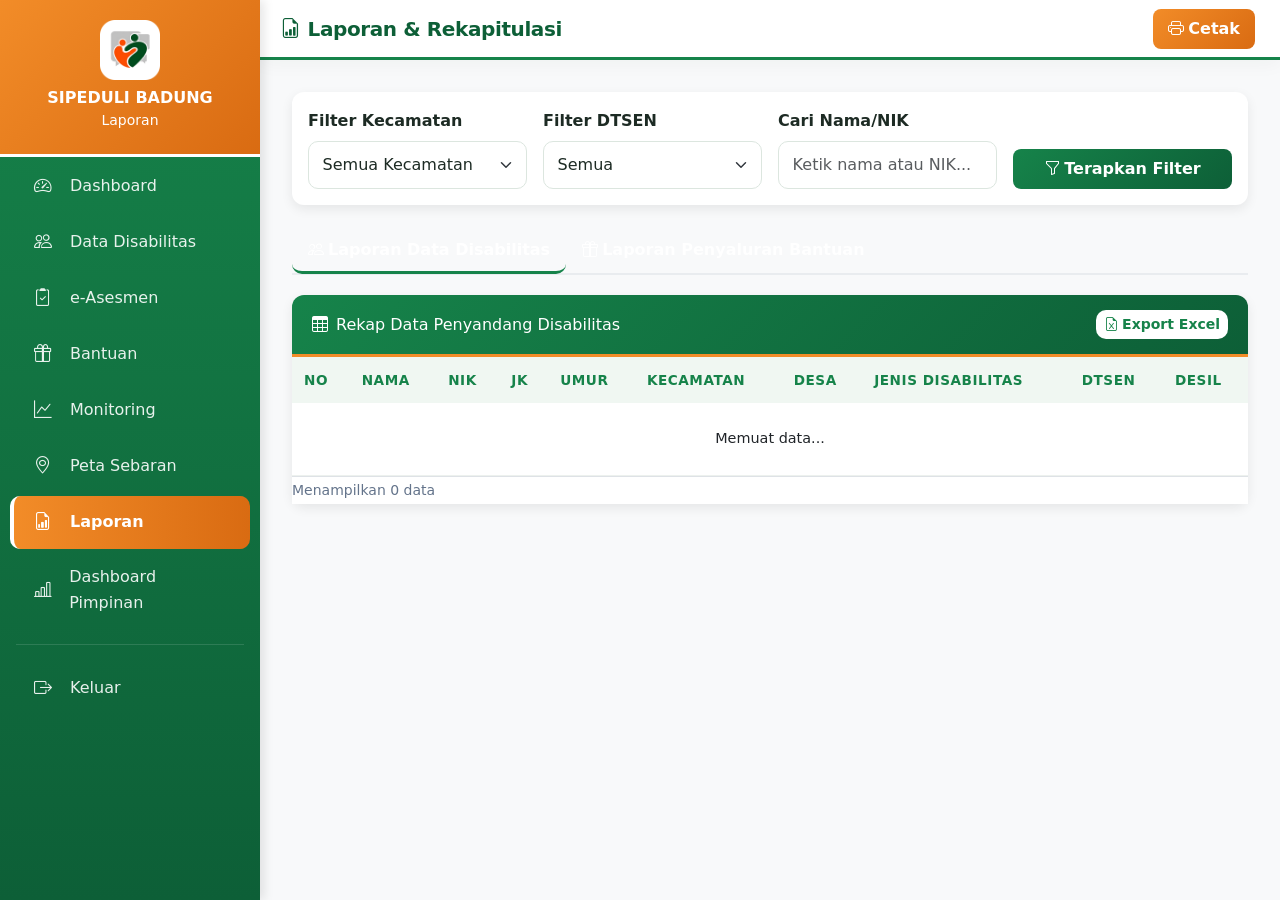
<file: laporan.html>
<!DOCTYPE html>
<html lang="id">
<head>
    <meta charset="UTF-8">
    <meta name="viewport" content="width=device-width, initial-scale=1.0">
    <title>Laporan - SIPEDULI BADUNG</title>
    <link href="https://cdn.jsdelivr.net/npm/bootstrap@5.3.0/dist/css/bootstrap.min.css" rel="stylesheet">
    <link href="https://cdn.jsdelivr.net/npm/bootstrap-icons@1.10.5/font/bootstrap-icons.css" rel="stylesheet">
    <link href="assets/css/style.css" rel="stylesheet">
    <style>
        /* Custom Styles for Laporan Page */
        .sidebar {
            position: fixed; top: 0; left: 0; width: 260px; height: 100vh;
            background: linear-gradient(180deg, var(--primary-green, #28a745) 0%, var(--dark-green, #1e7e34) 100%);
            z-index: 1000; overflow-y: auto; box-shadow: 4px 0 10px rgba(0,0,0,0.1);
        }
        .sidebar-header {
            background: linear-gradient(135deg, var(--primary-orange, #fd7e14) 0%, var(--dark-orange, #e56b00) 100%);
            border-bottom: 3px solid var(--white); padding: 20px; text-align: center;
        }
        .sidebar-header i { font-size: 2.5rem; color: var(--white); }
        .sidebar-header h6, .sidebar-header small { color: var(--white) !important; margin: 0; }
        .nav-link-sidebar {
            display: flex; align-items: center; padding: 12px 20px;
            color: rgba(255,255,255,0.9) !important; text-decoration: none;
            transition: all 0.3s ease; border-left: 4px solid transparent; font-weight: 500;
        }
        .nav-link-sidebar:hover { background: rgba(255,255,255,0.15); border-left-color: var(--primary-orange); }
        .nav-link-sidebar.active {
            background: linear-gradient(90deg, var(--primary-orange) 0%, var(--dark-orange) 100%);
            border-left-color: var(--white); font-weight: 600;
        }
        .nav-link-sidebar i { width: 24px; margin-right: 12px; font-size: 1.1rem; }
        .main-content { margin-left: 260px; min-height: 100vh; background-color: #f8f9fa; }
        .top-navbar {
            background: var(--white); min-height: 60px; position: sticky; top: 0; z-index: 100;
            box-shadow: 0 2px 10px rgba(0,0,0,0.05); border-bottom: 3px solid var(--primary-green);
            padding: 0 20px; display: flex; align-items: center; justify-content: space-between;
        }
        .top-navbar h5 { color: var(--dark-green, #1e7e34) !important; font-weight: 700; margin: 0; }
        .content-area { padding: 30px; }
        .card-custom {
            border: none; border-radius: 12px;
            box-shadow: 0 4px 12px rgba(0,0,0,0.08); background: var(--white);
        }
        .card-custom .card-header {
            background: linear-gradient(135deg, var(--primary-green) 0%, var(--dark-green) 100%);
            color: var(--white) !important; border-bottom: 3px solid var(--primary-orange);
            font-weight: 600; padding: 15px 20px; border-radius: 12px 12px 0 0;
        }
        .table-custom thead {
            background: linear-gradient(135deg, var(--primary-green) 0%, var(--dark-green) 100%);
        }
        .table-custom thead th {
            color: var(--primary-green) !important; font-weight: 600; border: none;
            padding: 12px; font-size: 0.85rem; white-space: nowrap;
        }
        .table-custom tbody td {
            color: #212529 !important; vertical-align: middle; padding: 10px; font-size: 0.9rem;
        }
        .table-custom tbody tr:hover { background-color: rgba(40, 167, 69, 0.05); }
        
        .btn-action {
            background: linear-gradient(135deg, var(--primary-green) 0%, var(--dark-green) 100%);
            color: white; border: none; padding: 8px 15px; border-radius: 8px;
            font-weight: 600; transition: all 0.3s ease; margin-right: 5px;
        }
        .btn-action:hover { transform: translateY(-2px); color: white; box-shadow: 0 4px 12px rgba(40, 167, 69, 0.4); }
        .btn-action-orange {
            background: linear-gradient(135deg, var(--primary-orange) 0%, var(--dark-orange) 100%);
        }
        .btn-action-orange:hover { box-shadow: 0 4px 12px rgba(253, 126, 20, 0.4); }

        .nav-tabs .nav-link {
            color: #6c757d; font-weight: 600; border: none; border-bottom: 3px solid transparent;
        }
        .nav-tabs .nav-link.active {
            color: var(--primary-green); border-bottom: 3px solid var(--primary-green); background: transparent;
        }
        .nav-tabs { border-bottom: 2px solid #e9ecef; margin-bottom: 20px; }

        .report-header {
            text-align: center; margin-bottom: 30px; display: none;
        }
        .report-header h2 { color: var(--dark-green); font-weight: 800; }
        .report-header p { color: #6c757d; }

        @media (max-width: 991px) {
            .sidebar { transform: translateX(-100%); }
            .sidebar.show { transform: translateX(0); }
            .main-content { margin-left: 0; }
        }

        /* Print Styles */
        @media print {
            .sidebar, .top-navbar, .no-print, .btn, .nav-tabs { display: none !important; }
            .main-content { margin-left: 0; background: white; }
            .content-area { padding: 0; }
            .card-custom { box-shadow: none; border: 1px solid #dee2e6; }
            .report-header { display: block !important; }
            body { background: white; }
            .table-custom thead { background: #28a745 !important; -webkit-print-color-adjust: exact; }
        }
    </style>
</head>
<body>
    <!-- Sidebar -->
    <div class="sidebar" id="sidebar">
        <div class="sidebar-header">
            <img src="assets/img/sipeduli-logo.png" alt="Logo" style="width: 60px; height: 60px;">
            <h6 class="fw-bold mt-2">SIPEDULI BADUNG</h6>
            <small>Laporan</small>
        </div>
        <nav class="sidebar-nav">
            <a href="dashboard.html" class="nav-link-sidebar"><i class="bi bi-speedometer2"></i>Dashboard</a>
            <a href="data-disabilitas.html" class="nav-link-sidebar"><i class="bi bi-people"></i>Data Disabilitas</a>
            <a href="asesmen.html" class="nav-link-sidebar"><i class="bi bi-clipboard2-check"></i>e-Asesmen</a>
            <a href="bantuan.html" class="nav-link-sidebar"><i class="bi bi-gift"></i>Bantuan</a>
            <a href="monitoring.html" class="nav-link-sidebar"><i class="bi bi-graph-up"></i>Monitoring</a>
            <a href="peta.html" class="nav-link-sidebar"><i class="bi bi-geo-alt"></i>Peta Sebaran</a>
            <a href="laporan.html" class="nav-link-sidebar active"><i class="bi bi-file-earmark-bar-graph"></i>Laporan</a>
            <a href="pimpinan.html" class="nav-link-sidebar"><i class="bi bi-bar-chart-line"></i>Dashboard Pimpinan</a>
            <hr class="text-white-50 mx-3">
            <a href="login.html" class="nav-link-sidebar text-danger" onclick="logout()"><i class="bi bi-box-arrow-right"></i>Keluar</a>
        </nav>
    </div>

    <!-- Main Content -->
    <div class="main-content">
        <nav class="top-navbar no-print">
            <div class="d-flex align-items-center">
                <button class="btn btn-sm btn-outline-secondary d-lg-none me-2" onclick="toggleSidebar()">
                    <i class="bi bi-list"></i>
                </button>
                <h5><i class="bi bi-file-earmark-bar-graph me-2"></i>Laporan & Rekapitulasi</h5>
            </div>
            <div>
                <button class="btn btn-action btn-action-orange no-print" onclick="window.print()">
                    <i class="bi bi-printer me-1"></i>Cetak
                </button>
            </div>
        </nav>

        <div class="content-area">
            <!-- Report Header (Visible only on Print) -->
            <div class="report-header">
                <h2>LAPORAN REKAPITULASI DATA</h2>
                <h4>SIPEDULI BADUNG - Dinas Sosial Kabupaten Badung</h4>
                <p>Tanggal Cetak: <span id="printDate"></span></p>
                <hr>
            </div>

            <!-- Filter Section -->
            <div class="card-custom mb-4 no-print">
                <div class="card-body p-3">
                    <div class="row g-3 align-items-end">
                        <div class="col-md-3">
                            <label class="form-label">Filter Kecamatan</label>
                            <select class="form-select" id="filterKec">
                                <option value="">Semua Kecamatan</option>
                            </select>
                        </div>
                        <div class="col-md-3">
                            <label class="form-label">Filter DTSEN</label>
                            <select class="form-select" id="filterDTSEN">
                                <option value="">Semua</option>
                                <option value="Ya">Terdaftar DTSEN</option>
                                <option value="Tidak">Non-DTSEN</option>
                            </select>
                        </div>
                        <div class="col-md-3">
                            <label class="form-label">Cari Nama/NIK</label>
                            <input type="text" class="form-control" id="filterCari" placeholder="Ketik nama atau NIK...">
                        </div>
                        <div class="col-md-3">
                            <button class="btn btn-action w-100" onclick="applyFilter()">
                                <i class="bi bi-funnel me-1"></i>Terapkan Filter
                            </button>
                        </div>
                    </div>
                </div>
            </div>

            <!-- Tabs -->
            <ul class="nav nav-tabs no-print" id="reportTabs" role="tablist">
                <li class="nav-item" role="presentation">
                    <button class="nav-link active" id="tab-disabilitas" data-bs-toggle="tab" data-bs-target="#content-disabilitas" type="button" role="tab">
                        <i class="bi bi-people me-1"></i>Laporan Data Disabilitas
                    </button>
                </li>
                <li class="nav-item" role="presentation">
                    <button class="nav-link" id="tab-bantuan" data-bs-toggle="tab" data-bs-target="#content-bantuan" type="button" role="tab">
                        <i class="bi bi-gift me-1"></i>Laporan Penyaluran Bantuan
                    </button>
                </li>
            </ul>

            <!-- Tab Content -->
            <div class="tab-content" id="reportTabContent">
                <!-- Tab 1: Data Disabilitas -->
                <div class="tab-pane fade show active" id="content-disabilitas" role="tabpanel">
                    <div class="card-custom">
                        <div class="card-header d-flex justify-content-between align-items-center">
                            <h6 class="mb-0"><i class="bi bi-table me-2"></i>Rekap Data Penyandang Disabilitas</h6>
                            <button class="btn btn-sm btn-light no-print" onclick="exportCSV('disabilitas')">
                                <i class="bi bi-file-earmark-excel me-1"></i>Export Excel
                            </button>
                        </div>
                        <div class="card-body p-0">
                            <div class="table-responsive">
                                <table class="table table-custom table-hover mb-0" id="tabelDisabilitas">
                                    <thead>
                                        <tr>
                                            <th>No</th>
                                            <th>Nama</th>
                                            <th>NIK</th>
                                            <th>JK</th>
                                            <th>Umur</th>
                                            <th>Kecamatan</th>
                                            <th>Desa</th>
                                            <th>Jenis Disabilitas</th>
                                            <th>DTSEN</th>
                                            <th>Desil</th>
                                        </tr>
                                    </thead>
                                    <tbody id="tbodyDisabilitas">
                                        <tr><td colspan="10" class="text-center py-4">Memuat data...</td></tr>
                                    </tbody>
                                </table>
                            </div>
                        </div>
                        <div class="card-footer bg-white no-print">
                            <small class="text-muted" id="infoDisabilitas">Menampilkan 0 data</small>
                        </div>
                    </div>
                </div>

                <!-- Tab 2: Penyaluran Bantuan -->
                <div class="tab-pane fade" id="content-bantuan" role="tabpanel">
                    <div class="card-custom">
                        <div class="card-header d-flex justify-content-between align-items-center">
                            <h6 class="mb-0"><i class="bi bi-table me-2"></i>Rekap Penyaluran Bantuan</h6>
                            <button class="btn btn-sm btn-light no-print" onclick="exportCSV('bantuan')">
                                <i class="bi bi-file-earmark-excel me-1"></i>Export Excel
                            </button>
                        </div>
                        <div class="card-body p-0">
                            <div class="table-responsive">
                                <table class="table table-custom table-hover mb-0" id="tabelBantuan">
                                    <thead>
                                        <tr>
                                            <th>No</th>
                                            <th>Nama Penerima</th>
                                            <th>NIK</th>
                                            <th>Kecamatan</th>
                                            <th>Jenis Bantuan</th>
                                            <th>Tanggal</th>
                                            <th>Nilai (Rp)</th>
                                            <th>Status</th>
                                        </tr>
                                    </thead>
                                    <tbody id="tbodyBantuan">
                                        <tr><td colspan="8" class="text-center py-4">Memuat data...</td></tr>
                                    </tbody>
                                </table>
                            </div>
                        </div>
                        <div class="card-footer bg-white no-print">
                            <small class="text-muted" id="infoBantuan">Menampilkan 0 data</small>
                        </div>
                    </div>
                </div>
            </div>
        </div>
    </div>

    <!-- Scripts -->
    <script src="https://cdn.jsdelivr.net/npm/bootstrap@5.3.0/dist/js/bootstrap.bundle.min.js"></script>
    <script src="assets/js/helper.js"></script>
    <script>
        let allDataDisabilitas = [];
        let allDataBantuan = [];
        let filteredDisabilitas = [];
        let filteredBantuan = [];

        document.addEventListener('DOMContentLoaded', async () => {
            document.getElementById('printDate').textContent = new Date().toLocaleDateString('id-ID', { weekday: 'long', year: 'numeric', month: 'long', day: 'numeric' });
            
            await populateKecamatan('filterKec');
            await loadData();
        });

        function toggleSidebar() { document.getElementById('sidebar').classList.toggle('show'); }
        function logout() { sessionStorage.clear(); window.location.href = 'login.html'; }

        async function loadData() {
            showLoading('Memuat data laporan...');
            try {
                const [resDis, resBantu] = await Promise.all([getDisabilitas({}), getBantuan({})]);
                
                if (resDis && resDis.success) {
                    allDataDisabilitas = resDis.data;
                    filteredDisabilitas = [...allDataDisabilitas];
                    renderDisabilitas(filteredDisabilitas);
                }
                
                if (resBantu && resBantu.success) {
                    allDataBantuan = resBantu.data;
                    filteredBantuan = [...allDataBantuan];
                    renderBantuan(filteredBantuan);
                }
            } catch (error) {
                console.error('Error loading report:', error);
                showNotif('Gagal memuat data laporan', 'danger');
            }
            hideLoading();
        }

        function applyFilter() {
            const kec = document.getElementById('filterKec').value;
            const DTSEN = document.getElementById('filterDTSEN').value;
            const cari = document.getElementById('filterCari').value.toLowerCase();

            // Filter Disabilitas
            filteredDisabilitas = allDataDisabilitas.filter(d => {
                let match = true;
                if (kec && d.kecamatan !== kec) match = false;
                if (DTSEN && String(d.DTSEN || '').toLowerCase() !== DTSEN.toLowerCase()) match = false;
                if (cari && !(d.nama || '').toLowerCase().includes(cari) && !(d.nik || '').toLowerCase().includes(cari)) match = false;
                return match;
            });
            renderDisabilitas(filteredDisabilitas);

            // Filter Bantuan (hanya berdasarkan nama/NIK karena struktur data berbeda)
            filteredBantuan = allDataBantuan.filter(b => {
                let match = true;
                if (kec && b.kecamatan !== kec) match = false;
                if (cari && !(b.nama || '').toLowerCase().includes(cari) && !(b.nik || '').toLowerCase().includes(cari)) match = false;
                return match;
            });
            renderBantuan(filteredBantuan);

            showNotif('Filter diterapkan', 'success');
        }

        function renderDisabilitas(data) {
            const tbody = document.getElementById('tbodyDisabilitas');
            const info = document.getElementById('infoDisabilitas');
            
            if (!data || data.length === 0) {
                tbody.innerHTML = '<tr><td colspan="10" class="text-center text-muted py-4">Tidak ada data</td></tr>';
                info.textContent = 'Menampilkan 0 data';
                return;
            }

            tbody.innerHTML = data.map((r, i) => {
                let badgeDTSEN = String(r.DTSEN || '').toLowerCase() === 'ya' ? '<span class="badge bg-success">Ya</span>' : '<span class="badge bg-secondary">Tidak</span>';
                const desil = parseInt(r.desil) || 0;
                let badgeDesil = desil > 0 ? `<span class="badge ${desil <= 3 ? 'bg-danger' : desil <= 5 ? 'bg-warning text-dark' : 'bg-info'}">${desil}</span>` : '<span class="badge bg-secondary">-</span>';
                
                return `<tr>
                    <td>${i+1}</td><td><strong>${r.nama || '-'}</strong></td><td><small>${r.nik || '-'}</small></td>
                    <td>${r.jenis_kelamin ? (r.jenis_kelamin === 'Laki-laki' ? 'L' : 'P') : '-'}</td>
                    <td>${r.umur || '-'}</td><td>${r.kecamatan || '-'}</td><td>${r.desa || '-'}</td>
                    <td><small>${r.jenis_disabilitas_uu || '-'}</small></td><td>${badgeDTSEN}</td><td>${badgeDesil}</td>
                </tr>`;
            }).join('');
            info.textContent = `Menampilkan ${data.length} data`;
        }

        function renderBantuan(data) {
            const tbody = document.getElementById('tbodyBantuan');
            const info = document.getElementById('infoBantuan');
            
            if (!data || data.length === 0) {
                tbody.innerHTML = '<tr><td colspan="8" class="text-center text-muted py-4">Tidak ada data</td></tr>';
                info.textContent = 'Menampilkan 0 data';
                return;
            }

            tbody.innerHTML = data.map((r, i) => {
                let badgeStatus = 'bg-secondary';
                if (r.status === 'Selesai') badgeStatus = 'bg-success';
                else if (r.status === 'Proses') badgeStatus = 'bg-warning text-dark';
                else if (r.status === 'Menunggu') badgeStatus = 'bg-danger';
                
                const nilai = r.nilai ? 'Rp ' + parseInt(r.nilai).toLocaleString('id-ID') : '-';
                
                return `<tr>
                    <td>${i+1}</td><td><strong>${r.nama || '-'}</strong></td><td><small>${r.nik || '-'}</small></td>
                    <td>${r.kecamatan || '-'}</td><td><small>${r.jenis_bantuan || '-'}</small></td>
                    <td><small>${r.tanggal || '-'}</small></td><td>${nilai}</td>
                    <td><span class="badge ${badgeStatus}">${r.status || 'Menunggu'}</span></td>
                </tr>`;
            }).join('');
            info.textContent = `Menampilkan ${data.length} data`;
        }

        function exportCSV(type) {
            let dataToExport = type === 'disabilitas' ? filteredDisabilitas : filteredBantuan;
            if (dataToExport.length === 0) {
                showNotif('Tidak ada data untuk diexport', 'warning');
                return;
            }

            // Tambahkan BOM untuk UTF-8 agar Excel membaca karakter Indonesia dengan benar
            let csv = '\uFEFF'; 
            
            if (type === 'disabilitas') {
                csv += 'No,Nama,NIK,JK,Umur,Kecamatan,Desa,Jenis Disabilitas,DTSEN,Desil\n';
                dataToExport.forEach((r, i) => {
                    csv += `${i+1},"${r.nama||''}","${r.nik||''}","${r.jenis_kelamin||''}",${r.umur||''},"${r.kecamatan||''}","${r.desa||''}","${r.jenis_disabilitas_uu||''}","${r.DTSEN||'Tidak'}",${r.desil||''}\n`;
                });
            } else {
                csv += 'No,Nama,NIK,Kecamatan,Jenis Bantuan,Tanggal,Nilai (Rp),Status\n';
                dataToExport.forEach((r, i) => {
                    csv += `${i+1},"${r.nama||''}","${r.nik||''}","${r.kecamatan||''}","${r.jenis_bantuan||''}","${r.tanggal||''}",${r.nilai||0},"${r.status||'Menunggu'}"\n`;
                });
            }

            const blob = new Blob([csv], { type: 'text/csv;charset=utf-8;' });
            const url = URL.createObjectURL(blob);
            const a = document.createElement('a');
            a.href = url;
            a.download = `Laporan_${type}_${new Date().toISOString().split('T')[0]}.csv`;
            a.click();
            URL.revokeObjectURL(url);
            showNotif('✅ File berhasil diunduh', 'success');
        }
    </script>
</body>
</html>
</file>
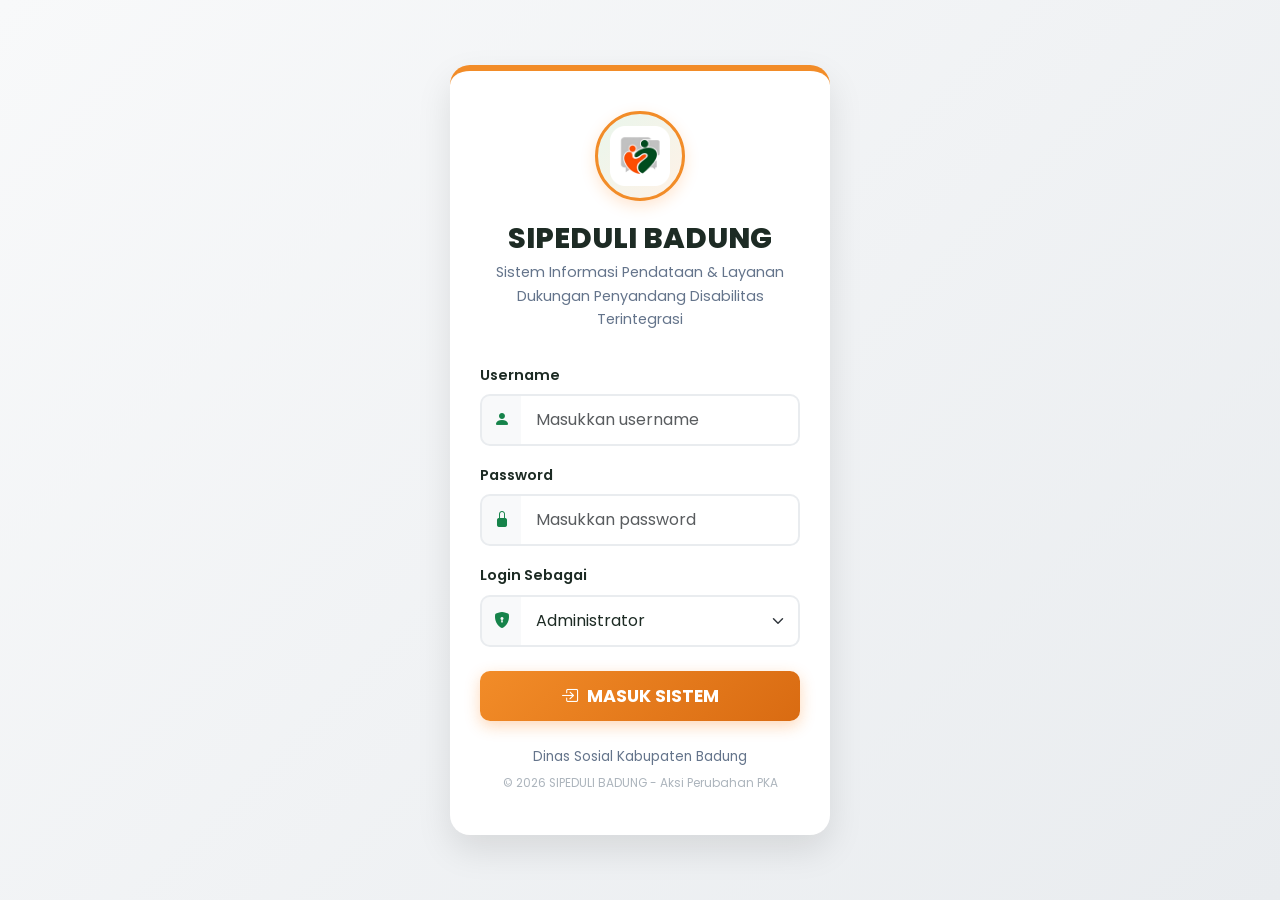
<file: login.html>
<!DOCTYPE html>
<html lang="id">
<head>
    <meta charset="UTF-8">
    <meta name="viewport" content="width=device-width, initial-scale=1.0">
    <title>Login - SIPEDULI BADUNG</title>
    
    <!-- Bootstrap 5 CSS -->
    <link href="https://cdn.jsdelivr.net/npm/bootstrap@5.3.0/dist/css/bootstrap.min.css" rel="stylesheet">
    <!-- Bootstrap Icons -->
    <link href="https://cdn.jsdelivr.net/npm/bootstrap-icons@1.10.5/font/bootstrap-icons.css" rel="stylesheet">
    <!-- Google Fonts -->
    <link href="https://fonts.googleapis.com/css2?family=Poppins:wght@300;400;600;700&display=swap" rel="stylesheet">
    <!-- Custom CSS -->
    <link href="assets/css/style.css" rel="stylesheet">

    <style>
        /* Styling Khusus Halaman Login */
        body {
            font-family: 'Poppins', sans-serif;
            background: linear-gradient(135deg, #f8f9fa 0%, #e9ecef 100%);
            min-height: 100vh;
            display: flex;
            align-items: center;
            justify-content: center;
        }

        .login-container {
            width: 100%;
            max-width: 420px;
            padding: 20px;
        }

        .login-card {
            background: #ffffff;
            border-radius: 20px;
            box-shadow: 0 15px 35px rgba(0, 0, 0, 0.1);
            padding: 40px 30px;
            border-top: 6px solid var(--primary-orange, #fd7e14);
            transition: transform 0.3s ease;
        }

        .login-card:hover {
            transform: translateY(-5px);
        }

        .logo-wrapper {
            width: 90px;
            height: 90px;
            background: linear-gradient(135deg, rgba(40, 167, 69, 0.1) 0%, rgba(253, 126, 20, 0.1) 100%);
            border-radius: 50%;
            display: flex;
            align-items: center;
            justify-content: center;
            margin: 0 auto 20px;
            border: 3px solid var(--primary-orange, #fd7e14);
            box-shadow: 0 5px 15px rgba(253, 126, 20, 0.2);
        }

        .logo-wrapper i {
            font-size: 3rem;
            color: var(--primary-green, #28a745);
        }

        .app-title {
            color: var(--primary-green, #28a745);
            font-weight: 800;
            font-size: 1.8rem;
            margin-bottom: 5px;
            text-align: center;
        }

        .app-subtitle {
            color: #6c757d;
            font-size: 0.9rem;
            margin-bottom: 30px;
            text-align: center;
        }

        .form-label {
            font-weight: 600;
            color: #495057;
            font-size: 0.9rem;
        }

        .form-control, .form-select {
            border-radius: 10px;
            padding: 12px 15px;
            border: 2px solid #e9ecef;
            transition: all 0.3s ease;
        }

        .form-control:focus, .form-select:focus {
            border-color: var(--primary-green, #28a745);
            box-shadow: 0 0 0 0.25rem rgba(40, 167, 69, 0.25);
        }

        .btn-login {
            background: linear-gradient(135deg, var(--primary-orange, #fd7e14) 0%, var(--dark-orange, #e56b00) 100%);
            color: white;
            border: none;
            border-radius: 10px;
            padding: 12px;
            font-weight: 700;
            font-size: 1.1rem;
            width: 100%;
            transition: all 0.3s ease;
            box-shadow: 0 5px 15px rgba(253, 126, 20, 0.3);
        }

        .btn-login:hover {
            background: linear-gradient(135deg, var(--dark-orange, #e56b00) 0%, var(--primary-orange, #fd7e14) 100%);
            color: white;
            transform: translateY(-2px);
            box-shadow: 0 8px 20px rgba(253, 126, 20, 0.4);
        }

        .btn-login:disabled {
            opacity: 0.7;
            cursor: not-allowed;
            transform: none;
        }

        .footer-text {
            text-align: center;
            margin-top: 25px;
            font-size: 0.85rem;
            color: #adb5bd;
        }
    </style>
</head>
<body>

    <div class="login-container">
        <div class="login-card">
            <!-- Logo Hati -->
            <div class="logo-wrapper">
                <img src="assets/img/sipeduli-logo.png" alt="Logo" style="width: 60px; height: 60px;">
            </div>
            
            <h2 class="app-title">SIPEDULI BADUNG</h2>
            <p class="app-subtitle">Sistem Informasi Pendataan & Layanan Dukungan Penyandang Disabilitas Terintegrasi</p>

            <form id="loginForm">
                <div class="mb-3">
                    <label for="username" class="form-label">Username</label>
                    <div class="input-group">
                        <span class="input-group-text" style="background-color: #f8f9fa; border: 2px solid #e9ecef; border-right: none; border-radius: 10px 0 0 10px;">
                            <i class="bi bi-person-fill" style="color: var(--primary-green, #28a745);"></i>
                        </span>
                        <input type="text" class="form-control" id="username" placeholder="Masukkan username" style="border-left: none; border-radius: 0 10px 10px 0;" required>
                    </div>
                </div>

                <div class="mb-3">
                    <label for="password" class="form-label">Password</label>
                    <div class="input-group">
                        <span class="input-group-text" style="background-color: #f8f9fa; border: 2px solid #e9ecef; border-right: none; border-radius: 10px 0 0 10px;">
                            <i class="bi bi-lock-fill" style="color: var(--primary-green, #28a745);"></i>
                        </span>
                        <input type="password" class="form-control" id="password" placeholder="Masukkan password" style="border-left: none; border-radius: 0 10px 10px 0;" required>
                    </div>
                </div>

                <div class="mb-4">
                    <label for="role" class="form-label">Login Sebagai</label>
                    <div class="input-group">
                        <span class="input-group-text" style="background-color: #f8f9fa; border: 2px solid #e9ecef; border-right: none; border-radius: 10px 0 0 10px;">
                            <i class="bi bi-shield-lock-fill" style="color: var(--primary-green, #28a745);"></i>
                        </span>
                        <select class="form-select" id="role" style="border-left: none; border-radius: 0 10px 10px 0;" required>
                            <option value="admin">Administrator</option>
                            <option value="operator_dinsos">Operator Dinas Sosial</option>
                            <option value="operator_kec">Operator Kecamatan</option>
                            <option value="operator_desa">Operator Desa/Kelurahan</option>
                            <option value="pimpinan">Pimpinan</option>
                        </select>
                    </div>
                </div>

                <button type="submit" class="btn btn-login" id="btnLogin">
                    <i class="bi bi-box-arrow-in-right me-2"></i>MASUK SISTEM
                </button>
            </form>

            <div class="footer-text">
                <p class="mb-1">Dinas Sosial Kabupaten Badung</p>
                <small>© 2026 SIPEDULI BADUNG - Aksi Perubahan PKA</small>
            </div>
        </div>
    </div>

    <!-- Notifikasi Container -->
    <div id="notifContainer" style="position: fixed; top: 20px; right: 20px; z-index: 9999;"></div>

    <!-- Bootstrap JS -->
    <script src="https://cdn.jsdelivr.net/npm/bootstrap@5.3.0/dist/js/bootstrap.bundle.min.js"></script>
    
    <!-- Helper JS -->
    <script src="assets/js/helper.js"></script>
    
    <script>
        // Fungsi untuk menampilkan notifikasi
        function showNotif(pesan, tipe = 'success') {
            const container = document.getElementById('notifContainer');
            const alertClass = tipe === 'success' ? 'alert-success' : 'alert-danger';
            const icon = tipe === 'success' ? 'bi-check-circle-fill' : 'bi-exclamation-triangle-fill';
            
            const notif = document.createElement('div');
            notif.className = `alert ${alertClass} alert-dismissible fade show shadow`;
            notif.style.cssText = 'min-width: 300px; border-radius: 10px;';
            notif.innerHTML = `
                <i class="bi ${icon} me-2"></i>${pesan}
                <button type="button" class="btn-close" data-bs-dismiss="alert"></button>
            `;
            container.appendChild(notif);
            
            setTimeout(() => notif.remove(), 4000);
        }

        // Handle Login Form
        document.getElementById('loginForm').addEventListener('submit', async function(e) {
            e.preventDefault();
            
            const username = document.getElementById('username').value;
            const password = document.getElementById('password').value;
            const role = document.getElementById('role').value;
            const btnLogin = document.getElementById('btnLogin');
            
            // Ubah tombol jadi loading
            const originalText = btnLogin.innerHTML;
            btnLogin.innerHTML = '<span class="spinner-border spinner-border-sm me-2"></span>Memverifikasi...';
            btnLogin.disabled = true;

            try {
                // Panggil fungsi login dari helper.js
                if (typeof login !== 'undefined') {
                    const result = await login(username, password, role);
                    
                    if (result && result.success) {
                        // Simpan data user ke sessionStorage
                        sessionStorage.setItem('userUsername', result.data.username);
                        sessionStorage.setItem('userRole', result.data.role);
                        sessionStorage.setItem('userName', result.data.nama_lengkap);
                        sessionStorage.setItem('userId', result.data.id);
                        
                        showNotif(`Selamat datang, ${result.data.nama_lengkap}!`, 'success');
                        
                        // Redirect ke dashboard setelah 1 detik
                        setTimeout(() => {
                            window.location.href = 'dashboard.html';
                        }, 1000);
                    } else {
                        showNotif(result?.message || 'Username atau password salah!', 'danger');
                        btnLogin.innerHTML = originalText;
                        btnLogin.disabled = false;
                    }
                } else {
                    showNotif('Sistem sedang dalam perbaikan. Silakan coba lagi.', 'danger');
                    btnLogin.innerHTML = originalText;
                    btnLogin.disabled = false;
                }
            } catch (error) {
                console.error('Login error:', error);
                showNotif('Terjadi kesalahan koneksi. Silakan coba lagi.', 'danger');
                btnLogin.innerHTML = originalText;
                btnLogin.disabled = false;
            }
        });
    </script>
</body>
</html>
</file>
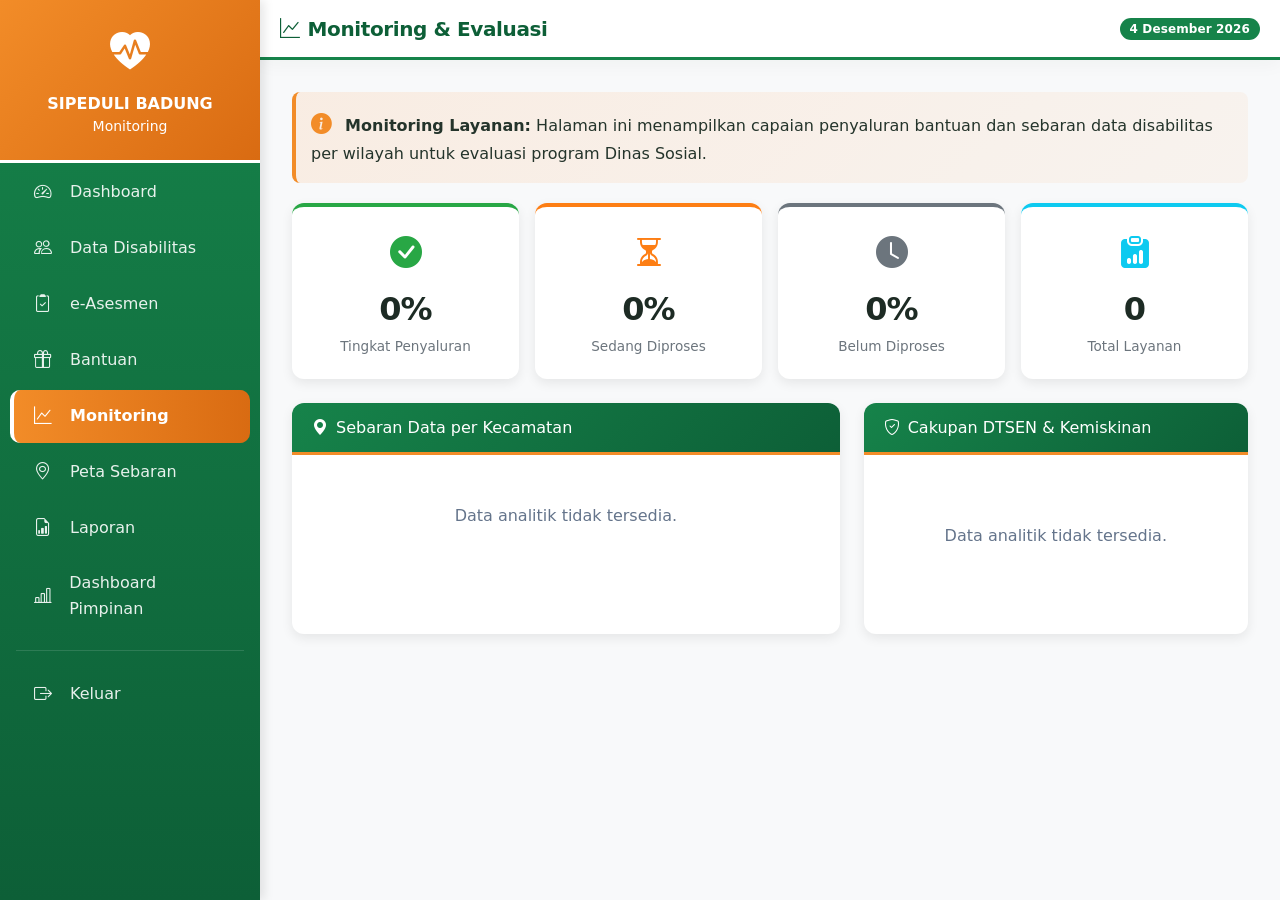
<file: monitoring.html>
<!DOCTYPE html>
<html lang="id">
<head>
    <meta charset="UTF-8">
    <meta name="viewport" content="width=device-width, initial-scale=1.0">
    <title>Monitoring - SIPEDULI BADUNG</title>
    <link href="https://cdn.jsdelivr.net/npm/bootstrap@5.3.0/dist/css/bootstrap.min.css" rel="stylesheet">
    <link href="https://cdn.jsdelivr.net/npm/bootstrap-icons@1.10.5/font/bootstrap-icons.css" rel="stylesheet">
    <link href="assets/css/style.css" rel="stylesheet">
    <style>
        /* Custom Styles for Monitoring Page */
        .sidebar {
            position: fixed; top: 0; left: 0; width: 260px; height: 100vh;
            background: linear-gradient(180deg, var(--primary-green, #28a745) 0%, var(--dark-green, #1e7e34) 100%);
            z-index: 1000; overflow-y: auto; box-shadow: 4px 0 10px rgba(0,0,0,0.1);
        }
        .sidebar-header {
            background: linear-gradient(135deg, var(--primary-orange, #fd7e14) 0%, var(--dark-orange, #e56b00) 100%);
            border-bottom: 3px solid var(--white); padding: 20px; text-align: center;
        }
        .sidebar-header i { font-size: 2.5rem; color: var(--white); }
        .sidebar-header h6, .sidebar-header small { color: var(--white) !important; margin: 0; }
        .nav-link-sidebar {
            display: flex; align-items: center; padding: 12px 20px;
            color: rgba(255,255,255,0.9) !important; text-decoration: none;
            transition: all 0.3s ease; border-left: 4px solid transparent; font-weight: 500;
        }
        .nav-link-sidebar:hover { background: rgba(255,255,255,0.15); border-left-color: var(--primary-orange); }
        .nav-link-sidebar.active {
            background: linear-gradient(90deg, var(--primary-orange) 0%, var(--dark-orange) 100%);
            border-left-color: var(--white); font-weight: 600;
        }
        .nav-link-sidebar i { width: 24px; margin-right: 12px; font-size: 1.1rem; }
        .main-content { margin-left: 260px; min-height: 100vh; background-color: #f8f9fa; }
        .top-navbar {
            background: var(--white); min-height: 60px; position: sticky; top: 0; z-index: 100;
            box-shadow: 0 2px 10px rgba(0,0,0,0.05); border-bottom: 3px solid var(--primary-green);
            padding: 0 20px; display: flex; align-items: center; justify-content: space-between;
        }
        .top-navbar h5 { color: var(--dark-green, #1e7e34) !important; font-weight: 700; margin: 0; }
        .content-area { padding: 30px; }
        .card-custom {
            border: none; border-radius: 12px;
            box-shadow: 0 4px 12px rgba(0,0,0,0.08); background: var(--white);
        }
        .card-custom .card-header {
            background: linear-gradient(135deg, var(--primary-green) 0%, var(--dark-green) 100%);
            color: var(--white) !important; border-bottom: 3px solid var(--primary-orange);
            font-weight: 600; padding: 15px 20px; border-radius: 12px 12px 0 0;
        }
        .card-custom .card-header h5, .card-custom .card-header h6 { color: var(--white) !important; margin: 0; }
        .info-card {
            background: linear-gradient(135deg, rgba(253, 126, 20, 0.1) 0%, rgba(253, 126, 20, 0.05) 100%);
            border-left: 4px solid var(--primary-orange); padding: 15px;
            border-radius: 8px; margin-bottom: 20px;
        }
        .info-card i { color: var(--primary-orange); font-size: 1.3rem; }
        .stat-box {
            background: var(--white); border-radius: 12px; padding: 20px;
            text-align: center; box-shadow: 0 4px 12px rgba(0,0,0,0.08);
            border-top: 4px solid var(--primary-green); transition: all 0.3s ease;
        }
        .stat-box:hover { transform: translateY(-3px); box-shadow: 0 8px 20px rgba(0,0,0,0.12); }
        .stat-box i { font-size: 2rem; margin-bottom: 10px; }
        .stat-box h2 { font-weight: 800; margin: 10px 0 5px 0; }
        .stat-box small { color: #6c757d; font-size: 0.85rem; }
        .stat-box.stat-selesai { border-top-color: #28a745; }
        .stat-box.stat-selesai i, .stat-box.stat-selesai h2 { color: #28a745; }
        .stat-box.stat-proses { border-top-color: #fd7e14; }
        .stat-box.stat-proses i, .stat-box.stat-proses h2 { color: #fd7e14; }
        .stat-box.stat-pending { border-top-color: #6c757d; }
        .stat-box.stat-pending i, .stat-box.stat-pending h2 { color: #6c757d; }
        .stat-box.stat-total { border-top-color: #0dcaf0; }
        .stat-box.stat-total i, .stat-box.stat-total h2 { color: #0dcaf0; }
        
        .kecamatan-item {
            padding: 15px; border-bottom: 1px solid #f0f0f0; transition: background 0.2s;
        }
        .kecamatan-item:hover { background-color: rgba(40, 167, 69, 0.05); }
        .kecamatan-item:last-child { border-bottom: none; }
        .progress-custom { height: 8px; border-radius: 4px; background-color: #e9ecef; }
        .progress-bar-custom { background: linear-gradient(90deg, var(--primary-green) 0%, var(--primary-orange) 100%); }
        
        .DTSEN-card {
            background: #f8f9fa; border-radius: 12px; padding: 20px; text-align: center;
        }
        .DTSEN-card h3 { font-weight: 800; margin: 10px 0; }
        
        @media (max-width: 991px) {
            .sidebar { transform: translateX(-100%); }
            .sidebar.show { transform: translateX(0); }
            .main-content { margin-left: 0; }
        }
    </style>
</head>
<body>
    <!-- Sidebar -->
    <div class="sidebar" id="sidebar">
        <div class="sidebar-header">
            <i class="bi bi-heart-pulse-fill"></i>
            <h6 class="fw-bold mt-2">SIPEDULI BADUNG</h6>
            <small>Monitoring</small>
        </div>
        <nav class="sidebar-nav">
            <a href="dashboard.html" class="nav-link-sidebar"><i class="bi bi-speedometer2"></i>Dashboard</a>
            <a href="data-disabilitas.html" class="nav-link-sidebar"><i class="bi bi-people"></i>Data Disabilitas</a>
            <a href="asesmen.html" class="nav-link-sidebar"><i class="bi bi-clipboard2-check"></i>e-Asesmen</a>
            <a href="bantuan.html" class="nav-link-sidebar"><i class="bi bi-gift"></i>Bantuan</a>
            <a href="monitoring.html" class="nav-link-sidebar active"><i class="bi bi-graph-up"></i>Monitoring</a>
            <a href="peta.html" class="nav-link-sidebar"><i class="bi bi-geo-alt"></i>Peta Sebaran</a>
            <a href="laporan.html" class="nav-link-sidebar"><i class="bi bi-file-earmark-bar-graph"></i>Laporan</a>
            <a href="pimpinan.html" class="nav-link-sidebar"><i class="bi bi-bar-chart-line"></i>Dashboard Pimpinan</a>
            <hr class="text-white-50 mx-3">
            <a href="login.html" class="nav-link-sidebar text-danger" onclick="logout()"><i class="bi bi-box-arrow-right"></i>Keluar</a>
        </nav>
    </div>

    <!-- Main Content -->
    <div class="main-content">
        <nav class="top-navbar">
            <div class="d-flex align-items-center">
                <button class="btn btn-sm btn-outline-secondary d-lg-none me-2" onclick="toggleSidebar()">
                    <i class="bi bi-list"></i>
                </button>
                <h5><i class="bi bi-graph-up me-2"></i>Monitoring & Evaluasi</h5>
            </div>
            <span class="badge" style="background: var(--primary-green);" id="currentDate"></span>
        </nav>

        <div class="content-area">
            <!-- Info Card -->
            <div class="info-card">
                <i class="bi bi-info-circle-fill me-2"></i>
                <strong>Monitoring Layanan:</strong> Halaman ini menampilkan capaian penyaluran bantuan dan sebaran data disabilitas per wilayah untuk evaluasi program Dinas Sosial.
            </div>

            <!-- Capaian Layanan -->
            <div class="row g-3 mb-4">
                <div class="col-md-3">
                    <div class="stat-box stat-selesai">
                        <i class="bi bi-check-circle-fill"></i>
                        <h2 id="capaianSelesai">0%</h2>
                        <small>Tingkat Penyaluran</small>
                    </div>
                </div>
                <div class="col-md-3">
                    <div class="stat-box stat-proses">
                        <i class="bi bi-hourglass-split"></i>
                        <h2 id="capaianProses">0%</h2>
                        <small>Sedang Diproses</small>
                    </div>
                </div>
                <div class="col-md-3">
                    <div class="stat-box stat-pending">
                        <i class="bi bi-clock-fill"></i>
                        <h2 id="capaianPending">0%</h2>
                        <small>Belum Diproses</small>
                    </div>
                </div>
                <div class="col-md-3">
                    <div class="stat-box stat-total">
                        <i class="bi bi-clipboard-data-fill"></i>
                        <h2 id="totalLayanan">0</h2>
                        <small>Total Layanan</small>
                    </div>
                </div>
            </div>

            <!-- Analitik Wilayah & Demografi -->
            <div class="row g-4">
                <div class="col-lg-7">
                    <div class="card-custom h-100">
                        <div class="card-header">
                            <h6><i class="bi bi-geo-alt-fill me-2"></i>Sebaran Data per Kecamatan</h6>
                        </div>
                        <div class="card-body p-0" id="chartKecamatan">
                            <p class="text-center text-muted py-5">Memuat analitik wilayah...</p>
                        </div>
                    </div>
                </div>
                <div class="col-lg-5">
                    <div class="card-custom h-100">
                        <div class="card-header">
                            <h6><i class="bi bi-shield-check me-2"></i>Cakupan DTSEN & Kemiskinan</h6>
                        </div>
                        <div class="card-body" id="chartDTSEN">
                            <p class="text-center text-muted py-5">Memuat analitik demografi...</p>
                        </div>
                    </div>
                </div>
            </div>
        </div>
    </div>

    <!-- Scripts -->
    <script src="https://cdn.jsdelivr.net/npm/bootstrap@5.3.0/dist/js/bootstrap.bundle.min.js"></script>
    <script src="assets/js/helper.js"></script>
    <script>
        // Set tanggal
        document.getElementById('currentDate').textContent = new Date().toLocaleDateString('id-ID', {
            day: 'numeric', month: 'long', year: 'numeric'
        });

        function toggleSidebar() {
            document.getElementById('sidebar').classList.toggle('show');
        }

        function logout() {
            sessionStorage.clear();
            window.location.href = 'login.html';
        }

        // Load Monitoring Data
        async function loadMonitoring() {
            showLoading('Memuat data monitoring...');
            
            try {
                // Fetch data bantuan dan analitik secara paralel
                const [bantuanResult, analitikResult] = await Promise.all([
                    getBantuan({}),
                    getAnalitik()
                ]);

                // 1. Update Capaian Layanan
                if (bantuanResult && bantuanResult.success) {
                    const data = bantuanResult.data;
                    const total = data.length;
                    let selesai = data.filter(d => String(d.status || '').toLowerCase() === 'selesai').length;
                    let proses = data.filter(d => String(d.status || '').toLowerCase() === 'proses').length;
                    let pending = total - selesai - proses;

                    document.getElementById('totalLayanan').textContent = total;
                    document.getElementById('capaianSelesai').textContent = total > 0 ? Math.round((selesai/total)*100) + '%' : '0%';
                    document.getElementById('capaianProses').textContent = total > 0 ? Math.round((proses/total)*100) + '%' : '0%';
                    document.getElementById('capaianPending').textContent = total > 0 ? Math.round((pending/total)*100) + '%' : '0%';
                }

                // 2. Update Sebaran Kecamatan
                if (analitikResult && analitikResult.success) {
                    const analitik = analitikResult.data;
                    renderKecamatan(analitik.perKecamatan);
                    renderDTSEN(analitik.DTSEN, analitik.totalData);
                } else {
                    document.getElementById('chartKecamatan').innerHTML = '<p class="text-center text-muted py-5">Data analitik tidak tersedia.</p>';
                    document.getElementById('chartDTSEN').innerHTML = '<p class="text-center text-muted py-5">Data analitik tidak tersedia.</p>';
                }

            } catch (error) {
                console.error('Error loading monitoring:', error);
                showNotif('Gagal memuat data monitoring', 'danger');
            }
            
            hideLoading();
        }

        // Render Sebaran Kecamatan
        function renderKecamatan(perKecamatan) {
            const container = document.getElementById('chartKecamatan');
            const keys = Object.keys(perKecamatan);
            
            if (keys.length === 0) {
                container.innerHTML = '<p class="text-center text-muted py-5">Belum ada data per kecamatan</p>';
                return;
            }

            const max = Math.max(...Object.values(perKecamatan).map(x => x.total));
            let html = '';
            
            keys.sort().forEach(kec => {
                const d = perKecamatan[kec];
                const width = max > 0 ? (d.total / max) * 100 : 0;
                const persenDTSEN = d.total > 0 ? Math.round((d.DTSEN/d.total)*100) : 0;
                
                html += `
                    <div class="kecamatan-item">
                        <div class="d-flex justify-content-between align-items-center mb-2">
                            <strong style="color: var(--dark-green);">${kec}</strong>
                            <span class="badge" style="background: var(--primary-green);">${d.total} Jiwa</span>
                        </div>
                        <div class="progress progress-custom mb-2">
                            <div class="progress-bar progress-bar-custom" style="width: ${width}%"></div>
                        </div>
                        <div class="d-flex justify-content-between small text-muted">
                            <span>DTSEN: ${d.DTSEN} (${persenDTSEN}%)</span>
                            <span>Desil Rendah: ${d.desilRendah}</span>
                        </div>
                    </div>
                `;
            });
            
            container.innerHTML = html;
        }

        // Render Cakupan DTSEN
        function renderDTSEN(DTSENData, totalData) {
            const container = document.getElementById('chartDTSEN');
            const total = DTSENData.ya + DTSENData.tidak;
            const persenDTSEN = total > 0 ? Math.round((DTSENData.ya/total)*100) : 0;
            const persenNonDTSEN = 100 - persenDTSEN;

            container.innerHTML = `
                <div class="row g-3 mb-4">
                    <div class="col-6">
                        <div class="DTSEN-card" style="border: 2px solid #28a745;">
                            <i class="bi bi-shield-check" style="font-size: 2rem; color: #28a745;"></i>
                            <h3 style="color: #28a745;">${DTSENData.ya}</h3>
                            <small class="text-muted">Terdaftar DTSEN</small>
                        </div>
                    </div>
                    <div class="col-6">
                        <div class="DTSEN-card" style="border: 2px solid #6c757d;">
                            <i class="bi bi-shield-x" style="font-size: 2rem; color: #6c757d;"></i>
                            <h3 style="color: #6c757d;">${DTSENData.tidak}</h3>
                            <small class="text-muted">Non-DTSEN</small>
                        </div>
                    </div>
                </div>
                
                <h6 class="fw-bold mb-3" style="color: var(--dark-green);">Persentase Cakupan DTSEN</h6>
                <div class="progress mb-2" style="height: 25px; border-radius: 12px;">
                    <div class="progress-bar bg-success" style="width: ${persenDTSEN}%; border-radius: 12px 0 0 12px;">${persenDTSEN}% DTSEN</div>
                    <div class="progress-bar bg-secondary" style="width: ${persenNonDTSEN}%; border-radius: 0 12px 12px 0;">${persenNonDTSEN}% Non</div>
                </div>
                <p class="text-muted small text-center mt-3">Dari total <strong>${totalData || total}</strong> data penyandang disabilitas yang tercatat.</p>
            `;
        }

        // Jalankan saat halaman dimuat
        document.addEventListener('DOMContentLoaded', loadMonitoring);
    </script>
</body>
</html>
</file>
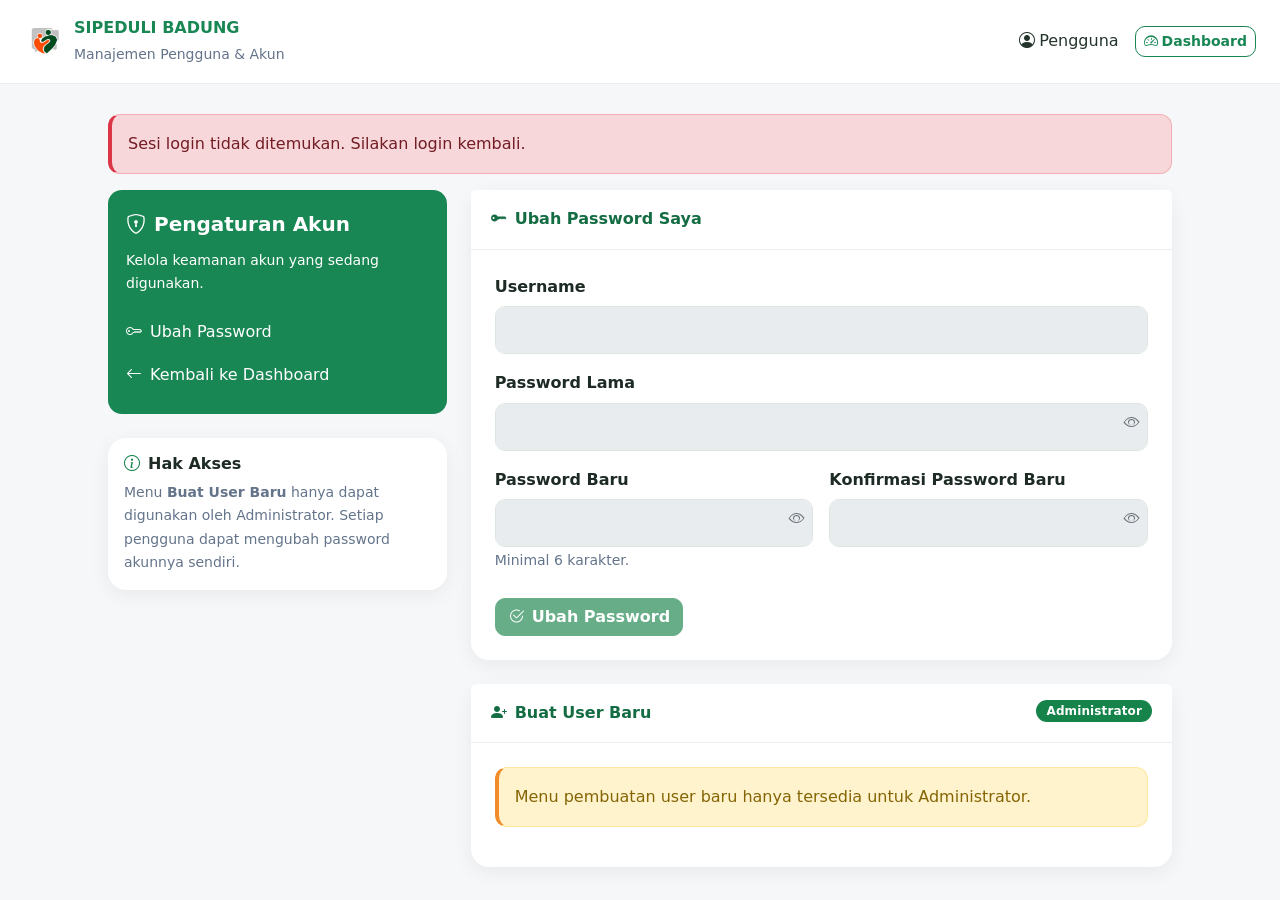
<file: users.html>
<!DOCTYPE html>
<html lang="id">
<head>
<meta charset="UTF-8">
<meta name="viewport" content="width=device-width, initial-scale=1.0">
<title>Manajemen Pengguna - SIPEDULI BADUNG</title>
<link href="https://cdn.jsdelivr.net/npm/bootstrap@5.3.0/dist/css/bootstrap.min.css" rel="stylesheet">
<link href="https://cdn.jsdelivr.net/npm/bootstrap-icons@1.10.5/font/bootstrap-icons.css" rel="stylesheet">
<link href="assets/css/style.css" rel="stylesheet">
<style>
body{background:#f5f7f8}.topbar{background:#fff;border-bottom:1px solid #e9ecef;padding:15px 24px;display:flex;justify-content:space-between;align-items:center;position:sticky;top:0;z-index:10}.page-wrap{max-width:1100px;margin:30px auto;padding:0 18px}.card{border:0;border-radius:16px;box-shadow:0 5px 20px rgba(0,0,0,.06)}.card-header{background:#fff;border-bottom:1px solid #eee;font-weight:700}.brand{font-weight:800;color:#198754}.section-title{font-weight:800;color:#146c43}.role-badge{font-size:.75rem}.sidebar-mini{background:#198754;color:#fff;border-radius:14px;padding:18px}.sidebar-mini a{color:#fff;text-decoration:none;display:block;padding:8px 0}.sidebar-mini a:hover{opacity:.8}.password-wrap{position:relative}.password-wrap button{position:absolute;right:8px;top:7px;border:0;background:transparent;color:#6c757d}.hidden{display:none!important}
</style>
</head>
<body>
<div class="topbar">
  <div class="d-flex align-items-center gap-2"><img src="assets/img/sipeduli-logo.png" style="width:42px;height:42px"><div><div class="brand">SIPEDULI BADUNG</div><small class="text-muted">Manajemen Pengguna & Akun</small></div></div>
  <div class="d-flex align-items-center gap-3"><span><i class="bi bi-person-circle me-1"></i><span id="displayUser">-</span></span><a href="dashboard.html" class="btn btn-outline-success btn-sm"><i class="bi bi-speedometer2 me-1"></i>Dashboard</a></div>
</div>

<div class="page-wrap">
  <div id="accessAlert" class="alert alert-danger hidden"></div>

  <div class="row g-4">
    <div class="col-lg-4">
      <div class="sidebar-mini mb-4">
        <div class="fw-bold fs-5 mb-2"><i class="bi bi-shield-lock me-2"></i>Pengaturan Akun</div>
        <div class="small mb-3">Kelola keamanan akun yang sedang digunakan.</div>
        <a href="#ubahPassword"><i class="bi bi-key me-2"></i>Ubah Password</a>
        <a href="dashboard.html"><i class="bi bi-arrow-left me-2"></i>Kembali ke Dashboard</a>
      </div>
      <div class="card" id="adminInfo">
        <div class="card-body">
          <h6 class="fw-bold"><i class="bi bi-info-circle me-2 text-success"></i>Hak Akses</h6>
          <p class="small text-muted mb-0">Menu <b>Buat User Baru</b> hanya dapat digunakan oleh Administrator. Setiap pengguna dapat mengubah password akunnya sendiri.</p>
        </div>
      </div>
    </div>

    <div class="col-lg-8">
      <div class="card mb-4" id="ubahPassword">
        <div class="card-header py-3"><span class="section-title"><i class="bi bi-key-fill me-2"></i>Ubah Password Saya</span></div>
        <div class="card-body p-4">
          <form id="changePasswordForm">
            <div class="mb-3"><label class="form-label fw-semibold">Username</label><input id="currentUsername" class="form-control" readonly></div>
            <div class="mb-3"><label class="form-label fw-semibold">Password Lama</label><div class="password-wrap"><input id="oldPassword" type="password" class="form-control" required minlength="6"><button type="button" onclick="togglePassword('oldPassword',this)"><i class="bi bi-eye"></i></button></div></div>
            <div class="row g-3">
              <div class="col-md-6"><label class="form-label fw-semibold">Password Baru</label><div class="password-wrap"><input id="newPassword" type="password" class="form-control" required minlength="6"><button type="button" onclick="togglePassword('newPassword',this)"><i class="bi bi-eye"></i></button></div><small class="text-muted">Minimal 6 karakter.</small></div>
              <div class="col-md-6"><label class="form-label fw-semibold">Konfirmasi Password Baru</label><div class="password-wrap"><input id="confirmPassword" type="password" class="form-control" required minlength="6"><button type="button" onclick="togglePassword('confirmPassword',this)"><i class="bi bi-eye"></i></button></div></div>
            </div>
            <button class="btn btn-success mt-4" id="btnChangePassword"><i class="bi bi-check2-circle me-2"></i>Ubah Password</button>
          </form>
        </div>
      </div>

      <div class="card" id="buatUserBaru">
        <div class="card-header py-3"><span class="section-title"><i class="bi bi-person-plus-fill me-2"></i>Buat User Baru</span><span class="badge bg-success float-end">Administrator</span></div>
        <div class="card-body p-4">
          <div id="adminOnlyMessage" class="alert alert-warning hidden">Menu pembuatan user baru hanya tersedia untuk Administrator.</div>
          <form id="createUserForm">
            <div class="row g-3">
              <div class="col-md-6"><label class="form-label fw-semibold">Username</label><input id="newUsername" class="form-control" placeholder="contoh: operator1" required pattern="[A-Za-z0-9._-]{4,30}"><small class="text-muted">4–30 karakter: huruf, angka, titik, _ atau -.</small></div>
              <div class="col-md-6"><label class="form-label fw-semibold">Nama Lengkap</label><input id="newNama" class="form-control" placeholder="Nama lengkap pengguna" required></div>
              <div class="col-md-6"><label class="form-label fw-semibold">Role</label><select id="newRole" class="form-select" required><option value="operator_dinsos">Operator Dinas Sosial</option><option value="operator_kec">Operator Kecamatan</option><option value="operator_desa">Operator Desa/Kelurahan</option><option value="pimpinan">Pimpinan</option><option value="admin">Administrator</option></select></div>
              <div class="col-md-6"><label class="form-label fw-semibold">Status</label><select id="newStatus" class="form-select"><option value="aktif">Aktif</option><option value="nonaktif">Nonaktif</option></select></div>
              <div class="col-md-6"><label class="form-label fw-semibold">Password Awal</label><div class="password-wrap"><input id="newPassword" type="password" class="form-control" required minlength="6"><button type="button" onclick="togglePassword('newPassword',this)"><i class="bi bi-eye"></i></button></div></div>
              <div class="col-md-6"><label class="form-label fw-semibold">Konfirmasi Password</label><div class="password-wrap"><input id="newPasswordConfirm" type="password" class="form-control" required minlength="6"><button type="button" onclick="togglePassword('newPasswordConfirm',this)"><i class="bi bi-eye"></i></button></div></div>
            </div>
            <div class="mt-3">
              <label class="form-label fw-semibold">Password Administrator (Konfirmasi)</label>
              <input id="adminPassword" type="password" class="form-control" required minlength="6" placeholder="Masukkan password admin untuk konfirmasi">
            </div>
            <hr class="my-4">
            <div class="alert alert-light border small"><i class="bi bi-shield-check text-success me-2"></i>Password user baru disimpan dalam bentuk hash di database. Password tidak ditampilkan kembali setelah dibuat.</div>
            <button class="btn btn-primary" id="btnCreateUser"><i class="bi bi-person-plus me-2"></i>Buat User Baru</button>
          </form>
        </div>
      </div>
    </div>
  </div>
</div>

<div id="notifContainer"></div>
<script src="https://cdn.jsdelivr.net/npm/bootstrap@5.3.0/dist/js/bootstrap.bundle.min.js"></script>
<script src="assets/js/helper.js"></script>
<script>
const role = sessionStorage.getItem('userRole') || '';
const username = sessionStorage.getItem('userUsername') || '';
const name = sessionStorage.getItem('userName') || 'Pengguna';
document.getElementById('displayUser').textContent = name;
document.getElementById('currentUsername').value = username;

if (!username || !role) {
  document.getElementById('accessAlert').textContent = 'Sesi login tidak ditemukan. Silakan login kembali.';
  document.getElementById('accessAlert').classList.remove('hidden');
  document.getElementById('changePasswordForm').querySelectorAll('input,button').forEach(el => el.disabled = true);
}

if (role !== 'admin') {
  document.getElementById('createUserForm').classList.add('hidden');
  document.getElementById('adminOnlyMessage').classList.remove('hidden');
}

function togglePassword(id, btn) {
  const input = document.getElementById(id);
  input.type = input.type === 'password' ? 'text' : 'password';
  btn.innerHTML = input.type === 'password' ? '<i class="bi bi-eye"></i>' : '<i class="bi bi-eye-slash"></i>';
}

function notify(message, type='success') {
  const el=document.createElement('div'); el.className=`alert alert-${type} shadow position-fixed`;
  el.style='top:20px;right:20px;z-index:9999;min-width:300px'; el.innerHTML=message; document.body.appendChild(el);
  setTimeout(()=>el.remove(),4000);
}

document.getElementById('changePasswordForm').addEventListener('submit', async e => {
  e.preventDefault();
  const oldPassword=document.getElementById('oldPassword').value;
  const newPassword=document.getElementById('newPassword').value;
  const confirm=document.getElementById('confirmPassword').value;
  if(newPassword!==confirm){notify('Konfirmasi password baru tidak sama.','danger');return;}
  const btn=document.getElementById('btnChangePassword'); btn.disabled=true; btn.innerHTML='<span class="spinner-border spinner-border-sm me-2"></span>Menyimpan...';
  const result=await changePassword({username,old_password:oldPassword,new_password:newPassword});
  btn.disabled=false; btn.innerHTML='<i class="bi bi-check2-circle me-2"></i>Ubah Password';
  if(result.success){notify(result.message,'success');document.getElementById('changePasswordForm').reset();document.getElementById('currentUsername').value=username;}
  else notify(result.message||'Gagal mengubah password.','danger');
});

document.getElementById('createUserForm').addEventListener('submit', async e => {
  e.preventDefault();
  if(role!=='admin') return;
  const password=document.getElementById('newPassword').value;
  const confirm=document.getElementById('newPasswordConfirm').value;
  if(password!==confirm){notify('Konfirmasi password tidak sama.','danger');return;}
  const btn=document.getElementById('btnCreateUser'); btn.disabled=true; btn.innerHTML='<span class="spinner-border spinner-border-sm me-2"></span>Membuat user...';
  const result=await createUser({
    admin_username: username,
    admin_password: document.getElementById('adminPassword').value,
    username: document.getElementById('newUsername').value.trim(),
    nama_lengkap: document.getElementById('newNama').value.trim(),
    role: document.getElementById('newRole').value,
    status: document.getElementById('newStatus').value,
    password: password
  });
  btn.disabled=false; btn.innerHTML='<i class="bi bi-person-plus me-2"></i>Buat User Baru';
  if(result.success){notify(result.message,'success');document.getElementById('createUserForm').reset();}
  else notify(result.message||'Gagal membuat user.','danger');
});
</script>
</body>
</html>
</file>
<file: assets/css/style.css>
/* ============================================
SIPEDULI BADUNG - STYLESHEET
Tema: Hijau, Orange, Putih, Abu-abu
============================================ */

:root {
    --primary-green: #28a745;
    --dark-green: #1e7e34;
    --light-green: rgba(40, 167, 69, 0.1);
    --primary-orange: #fd7e14;
    --dark-orange: #e56b00;
    --light-orange: rgba(253, 126, 20, 0.1);
    --white: #ffffff;
    --gray: #6c757d;
    --light-gray: #f8f9fa;
    --dark-gray: #343a40;
    --text-dark: #212529;
    --text-muted: #6c757d;
}

* {
    margin: 0;
    padding: 0;
    box-sizing: border-box;
}

body {
    font-family: 'Segoe UI', Tahoma, Geneva, Verdana, sans-serif;
    background-color: var(--light-gray);
    color: var(--text-dark);
    line-height: 1.6;
}

/* ============================================
NAVBAR & SIDEBAR
============================================ */

.bg-primary {
    background: linear-gradient(135deg, var(--primary-green) 0%, var(--dark-green) 100%) !important;
}

.bg-secondary {
    background: linear-gradient(135deg, var(--primary-orange) 0%, var(--dark-orange) 100%) !important;
}

.bg-success {
    background-color: var(--primary-green) !important;
}

.bg-warning {
    background-color: var(--primary-orange) !important;
}

.bg-light {
    background-color: var(--light-gray) !important;
}

.bg-white {
    background-color: var(--white) !important;
}

.sidebar {
    position: fixed;
    top: 0;
    left: 0;
    width: 260px;
    height: 100vh;
    background: linear-gradient(180deg, var(--primary-green) 0%, var(--dark-green) 100%);
    z-index: 1000;
    overflow-y: auto;
    box-shadow: 4px 0 10px rgba(0, 0, 0, 0.1);
}

.sidebar-header {
    background: linear-gradient(135deg, var(--primary-orange) 0%, var(--dark-orange) 100%);
    border-bottom: 3px solid var(--white);
    padding: 20px;
}

.sidebar-header h6,
.sidebar-header small {
    color: var(--white) !important;
}

.nav-link-sidebar {
    display: flex;
    align-items: center;
    padding: 12px 20px;
    color: rgba(255, 255, 255, 0.9) !important;
    text-decoration: none;
    transition: all 0.3s ease;
    border-left: 4px solid transparent;
    font-weight: 500;
}

.nav-link-sidebar:hover {
    background: rgba(255, 255, 255, 0.15);
    color: var(--white) !important;
    border-left-color: var(--primary-orange);
}

.nav-link-sidebar.active {
    background: linear-gradient(90deg, var(--primary-orange) 0%, var(--dark-orange) 100%);
    color: var(--white) !important;
    border-left-color: var(--white);
    font-weight: 600;
}

.main-content {
    margin-left: 260px;
    min-height: 100vh;
}

.top-navbar {
    background: var(--white);
    min-height: 60px;
    position: sticky;
    top: 0;
    z-index: 100;
    box-shadow: 0 2px 10px rgba(0, 0, 0, 0.05);
    border-bottom: 3px solid var(--primary-green);
}

.top-navbar h5 {
    color: var(--dark-green) !important;
}

.content-area {
    padding: 30px;
}

/* ============================================
HERO SECTION
============================================ */

.hero-section {
    background: linear-gradient(135deg, var(--primary-green) 0%, var(--dark-green) 100%);
    position: relative;
    overflow: hidden;
    color: var(--white);
}

.hero-section h1,
.hero-section .hero-title {
    color: var(--white) !important;
    font-weight: 800;
    text-shadow: 0 2px 4px rgba(0, 0, 0, 0.2);
}

.hero-section p {
    color: rgba(255, 255, 255, 0.95) !important;
}

.hero-section .lead {
    color: var(--white) !important;
    font-size: 1.25rem;
}

/* ============================================
STAT CARDS
============================================ */

.stat-card {
    background: var(--white);
    border-radius: 12px;
    transition: all 0.3s ease;
    border-top: 4px solid var(--primary-green);
    box-shadow: 0 4px 12px rgba(0, 0, 0, 0.08);
    padding: 20px;
}

.stat-card:hover {
    transform: translateY(-8px);
    box-shadow: 0 12px 24px rgba(0, 0, 0, 0.15);
}

.stat-card h2,
.stat-card .stat-number {
    color: var(--primary-green) !important;
    font-weight: 800;
    font-size: 2rem;
}

.stat-card p,
.stat-card .stat-label {
    color: var(--text-muted) !important;
    font-size: 0.9rem;
    font-weight: 500;
}

.stat-card-dash {
    background: var(--white);
    border-left: 5px solid var(--primary-green);
    transition: all 0.3s ease;
    box-shadow: 0 4px 12px rgba(0, 0, 0, 0.08);
}

.stat-card-dash:hover {
    transform: translateY(-3px);
    box-shadow: 0 8px 20px rgba(0, 0, 0, 0.12);
}

.stat-card-dash h4 {
    color: var(--text-dark) !important;
    font-weight: 700;
}

.stat-card-dash small {
    color: var(--text-muted) !important;
}

/* ============================================
FEATURE CARDS
============================================ */

.feature-card {
    background: var(--white);
    border-radius: 12px;
    transition: all 0.3s ease;
    border-top: 5px solid var(--primary-orange);
    box-shadow: 0 4px 12px rgba(0, 0, 0, 0.08);
    padding: 30px;
}

.feature-card:hover {
    transform: translateY(-8px);
    box-shadow: 0 12px 24px rgba(0, 0, 0, 0.15);
    border-top-color: var(--primary-green);
}

.feature-card h5,
.feature-card .feature-title {
    color: var(--dark-green) !important;
    font-weight: 700;
}

.feature-card p {
    color: var(--text-muted) !important;
}

.feature-card i,
.feature-card .feature-icon {
    color: var(--primary-green) !important;
    font-size: 3rem;
}

/* ============================================
BUTTONS
============================================ */

.btn-primary,
.btn-maroon {
    background: linear-gradient(135deg, var(--primary-green) 0%, var(--dark-green) 100%);
    color: var(--white) !important;
    border: none;
    transition: all 0.3s ease;
}

.btn-primary:hover,
.btn-maroon:hover {
    background: linear-gradient(135deg, var(--dark-green) 0%, var(--primary-green) 100%);
    color: var(--white) !important;
    transform: translateY(-2px);
    box-shadow: 0 4px 12px rgba(40, 167, 69, 0.4);
}

.btn-secondary,
.btn-navy {
    background: linear-gradient(135deg, var(--primary-orange) 0%, var(--dark-orange) 100%);
    color: var(--white) !important;
    border: none;
    transition: all 0.3s ease;
}

.btn-secondary:hover,
.btn-navy:hover {
    background: linear-gradient(135deg, var(--dark-orange) 0%, var(--primary-orange) 100%);
    color: var(--white) !important;
    transform: translateY(-2px);
    box-shadow: 0 4px 12px rgba(253, 126, 20, 0.4);
}

.btn-light {
    background: var(--white);
    color: var(--primary-green) !important;
    border: none;
    font-weight: 700;
}

.btn-light:hover {
    background: var(--light-gray);
    color: var(--dark-green) !important;
}

/* ============================================
LOGIN PAGE
============================================ */

.bg-login {
    background: linear-gradient(135deg, var(--primary-green) 0%, var(--dark-green) 100%);
    min-height: 100vh;
}

.login-card {
    background: var(--white);
    border-radius: 15px;
    box-shadow: 0 10px 40px rgba(0, 0, 0, 0.2);
    border-top: 5px solid var(--primary-orange);
    padding: 40px;
}

.login-card h3 {
    color: var(--dark-green) !important;
    font-weight: 700;
}

.login-card p {
    color: var(--text-muted) !important;
}

.login-card label {
    color: var(--text-dark) !important;
    font-weight: 600;
}

.login-icon {
    width: 100px;
    height: 100px;
    background: linear-gradient(135deg, var(--light-green) 0%, var(--light-orange) 100%);
    border-radius: 50%;
    display: inline-flex;
    align-items: center;
    justify-content: center;
    margin-bottom: 20px;
    border: 3px solid var(--primary-orange);
}

.login-icon i {
    font-size: 3rem;
    color: var(--primary-green) !important;
}

/* ============================================
TABLES
============================================ */

.table thead {
    background: linear-gradient(135deg, var(--primary-green) 0%, var(--dark-green) 100%);
    color: var(--white) !important;
}

.table thead th {
    color: var(--white) !important;
    font-weight: 600;
    border: none;
}

.table-hover tbody tr:hover {
    background-color: var(--light-green);
}

.table td {
    color: var(--text-dark) !important;
    vertical-align: middle;
}

/* ============================================
CARDS
============================================ */

.card {
    border: none;
    border-radius: 12px;
    box-shadow: 0 4px 12px rgba(0, 0, 0, 0.08);
    background: var(--white);
}

.card-header {
    background: linear-gradient(135deg, var(--primary-green) 0%, var(--dark-green) 100%);
    color: var(--white) !important;
    border-bottom: 3px solid var(--primary-orange);
    font-weight: 600;
    padding: 15px 20px;
}

.card-header h5,
.card-header h6 {
    color: var(--white) !important;
}

.card-body {
    color: var(--text-dark) !important;
}

.card-body p,
.card-body small {
    color: var(--text-muted) !important;
}

.card-footer {
    background: var(--white);
    border-top: 1px solid #dee2e6;
    color: var(--text-muted) !important;
}

/* ============================================
FORMS
============================================ */

.form-label {
    color: var(--text-dark) !important;
    font-weight: 600;
}

.form-control,
.form-select {
    border: 2px solid #dee2e6;
    border-radius: 8px;
    color: var(--text-dark) !important;
}

.form-control:focus,
.form-select:focus {
    border-color: var(--primary-green);
    box-shadow: 0 0 0 0.25rem rgba(40, 167, 69, 0.25);
}

/* ============================================
TEXT COLORS
============================================ */

.text-primary {
    color: var(--primary-green) !important;
}

.text-secondary {
    color: var(--primary-orange) !important;
}

.text-success {
    color: var(--primary-green) !important;
}

.text-warning {
    color: var(--primary-orange) !important;
}

.text-info {
    color: #17a2b8 !important;
}

.text-danger {
    color: #dc3545 !important;
}

.text-dark {
    color: var(--text-dark) !important;
}

.text-muted {
    color: var(--text-muted) !important;
}

.text-white {
    color: var(--white) !important;
}

.text-maroon {
    color: var(--primary-green) !important;
}

.text-navy {
    color: var(--dark-green) !important;
}

/* ============================================
FOOTER
============================================ */

footer {
    background: linear-gradient(135deg, var(--dark-green) 0%, var(--primary-green) 100%);
    color: var(--white) !important;
    padding: 30px 0;
    text-align: center;
}

footer p,
footer small {
    color: var(--white) !important;
}

footer .opacity-75 {
    opacity: 0.85 !important;
}

/* ============================================
RESPONSIVE
============================================ */

@media (max-width: 991px) {
    .sidebar {
        transform: translateX(-100%);
    }
    .sidebar.show {
        transform: translateX(0);
    }
    .main-content {
        margin-left: 0;
    }
}

/* ============================================
ANIMATIONS
============================================ */

@keyframes fadeIn {
    from { opacity: 0; transform: translateY(20px); }
    to { opacity: 1; transform: translateY(0); }
}

.card, .stat-card, .feature-card {
    animation: fadeIn 0.5s ease;
}

/* ============================================
SCROLLBAR
============================================ */

::-webkit-scrollbar {
    width: 10px;
}

::-webkit-scrollbar-track {
    background: var(--light-gray);
}

::-webkit-scrollbar-thumb {
    background: linear-gradient(180deg, var(--primary-green) 0%, var(--primary-orange) 100%);
    border-radius: 5px;
}

/* ============================================
BADGES
============================================ */

.badge {
    padding: 5px 10px;
    border-radius: 20px;
    font-weight: 500;
}

.badge.bg-success {
    background-color: var(--primary-green) !important;
}

.badge.bg-warning {
    background-color: var(--primary-orange) !important;
    color: var(--white) !important;
}

/* ============================================
ALERTS
============================================ */

.alert-success {
    background-color: var(--light-green);
    color: var(--dark-green) !important;
    border-left: 4px solid var(--primary-green);
}

.alert-danger {
    background-color: #f8d7da;
    color: #721c24 !important;
    border-left: 4px solid #dc3545;
}

.alert-warning {
    background-color: #fff3cd;
    color: #856404 !important;
    border-left: 4px solid var(--primary-orange);
}

/* ============================================
LIST GROUP
============================================ */

.list-group-item {
    border: none;
    border-bottom: 1px solid #dee2e6;
    color: var(--text-dark) !important;
}

.list-group-item strong {
    color: var(--dark-green) !important;
}

.list-group-item small {
    color: var(--text-muted) !important;
}

/* ============================================
PROGRESS BAR
============================================ */

.progress {
    background-color: var(--light-gray);
    border-radius: 10px;
    overflow: hidden;
}

.progress-bar {
    background: linear-gradient(90deg, var(--primary-green) 0%, var(--primary-orange) 100%);
}

/* ============================================
NAVBAR LINKS
============================================ */

.navbar-brand {
    color: var(--white) !important;
    font-weight: 700;
}

.navbar-brand small {
    color: rgba(255, 255, 255, 0.8) !important;
}

.nav-link {
    color: rgba(255, 255, 255, 0.9) !important;
    font-weight: 500;
}

.nav-link:hover,
.nav-link.active {
    color: var(--white) !important;
}

/* ============================================
SECTION HEADINGS
============================================ */

h1, h2, h3, h4, h5, h6 {
    color: var(--text-dark) !important;
}

.fw-bold {
    font-weight: 700 !important;
}

/* ============================================
UTILITY CLASSES
============================================ */

.bg-maroon {
    background: linear-gradient(135deg, var(--primary-green) 0%, var(--dark-green) 100%) !important;
}

.bg-navy {
    background: linear-gradient(135deg, var(--primary-orange) 0%, var(--dark-orange) 100%) !important;
}

.border-primary {
    border-color: var(--primary-green) !important;
}

.border-secondary {
    border-color: var(--primary-orange) !important;
}

.shadow-sm {
    box-shadow: 0 2px 8px rgba(0, 0, 0, 0.08) !important;
}

.rounded-pill {
    border-radius: 50rem !important;
}

.rounded-3 {
    border-radius: 0.5rem !important;
}
/* ============================================
   VISUAL REFRESH — SIPEDULI BADUNG
   Konsistensi tampilan seluruh halaman
============================================ */
:root {
  --primary-green:#16834a;
  --dark-green:#0d5f37;
  --light-green:#eaf6ee;
  --primary-orange:#f28c28;
  --dark-orange:#d96b12;
  --light-orange:#fff3e7;
  --white:#fff;
  --gray:#64748b;
  --light-gray:#f4f7f5;
  --dark-gray:#25332c;
  --text-dark:#1d2b24;
  --text-muted:#64748b;
  --ui-border:#e2eae5;
  --ui-shadow:0 8px 28px rgba(20,60,39,.07);
}
html { scroll-behavior:smooth; }
body { font-family:Inter,"Segoe UI",system-ui,-apple-system,sans-serif; background:#f5f8f6; color:#24342b; line-height:1.65; }
a { transition:color .2s ease,background-color .2s ease,transform .2s ease; }
img { max-width:100%; }
button,.btn { border-radius:10px; font-weight:650; transition:transform .2s ease,box-shadow .2s ease,background .2s ease; }
.btn:hover { transform:translateY(-1px); box-shadow:0 7px 18px rgba(20,70,42,.13); }
.bg-primary,.navbar.bg-primary { background:linear-gradient(115deg,#126b3c,#1c9654)!important; }
.navbar { background:linear-gradient(110deg,#105f37,#16834a)!important; padding:.8rem 0; box-shadow:0 4px 18px rgba(14,67,39,.15)!important; }
.navbar-brand { font-weight:800; letter-spacing:-.025em; }
.navbar-brand i { color:#ffd09a; }
.navbar .nav-link { font-weight:600; border-radius:8px; padding:.55rem .9rem!important; margin-left:.25rem; }
.navbar .nav-link:hover,.navbar .nav-link.active { background:rgba(255,255,255,.14); }
.hero-section { position:relative; isolation:isolate; overflow:hidden; padding:clamp(3.5rem,8vw,6.5rem) 0!important; background:radial-gradient(ellipse at 10% 10%,rgba(255,255,255,.15),transparent 32%),linear-gradient(125deg,#0c6035 0%,#16834a 56%,#2ba867 100%)!important; color:#fff; }
.hero-section:before,.hero-section:after { content:"";position:absolute;z-index:-1;border:1px solid rgba(255,255,255,.13);border-radius:50%;pointer-events:none; }
.hero-section:before { width:360px;height:360px;right:-100px;top:-170px;box-shadow:0 0 0 38px rgba(255,255,255,.025),0 0 0 76px rgba(255,255,255,.025); }
.hero-section:after { width:230px;height:230px;left:-100px;bottom:-145px; }
.hero-section img { display:block;object-fit:contain;width:96px!important;height:96px!important;padding:9px;background:#fff;border-radius:22px;box-shadow:0 10px 30px rgba(0,0,0,.14);margin:0 auto 1.2rem; }
.hero-section h1,.hero-section .hero-title { color:#fff!important;font-size:clamp(2.1rem,5vw,3.5rem);font-weight:850;letter-spacing:-.045em;line-height:1.12;margin:.35rem 0 1rem; }
.hero-section p { color:rgba(255,255,255,.88); }
.hero-section .lead { max-width:780px;margin:0 auto 1rem;font-size:clamp(1rem,2vw,1.25rem); }
.btn-login-hero { background:#fff!important;color:#126b3c!important;border:1px solid rgba(255,255,255,.8)!important;padding:.85rem 1.45rem;box-shadow:0 8px 24px rgba(0,0,0,.12); }
section.py-5 { padding-top:clamp(2.5rem,5vw,4.25rem)!important;padding-bottom:clamp(2.5rem,5vw,4.25rem)!important; }
section h2 { letter-spacing:-.025em; }
.stat-card,.stat-card-dash,.feature-card,.chart-card,.analytics-card,.card { border:1px solid var(--ui-border);border-radius:18px!important;background:#fff;box-shadow:var(--ui-shadow); }
.stat-card { height:100%;padding:1.6rem 1.1rem!important;transition:transform .2s ease,box-shadow .2s ease; }
.stat-card:hover,.stat-card-dash:hover,.feature-card:hover { transform:translateY(-4px);box-shadow:0 15px 34px rgba(20,60,39,.12); }
.stat-icon { display:inline-flex;align-items:center;justify-content:center;width:48px;height:48px;border-radius:15px;background:#eaf6ee;margin-bottom:.65rem;font-size:1.45rem; }
.stat-number { font-size:clamp(1.7rem,3vw,2.25rem)!important;font-weight:850;letter-spacing:-.04em;line-height:1.25; }
.stat-label { color:#66766c;font-size:.9rem;font-weight:600; }
.feature-card { height:100%;padding:1.8rem!important;transition:transform .2s ease,box-shadow .2s ease; }
.feature-icon { display:flex;align-items:center;justify-content:center;width:54px;height:54px;border-radius:16px;background:linear-gradient(135deg,#e8f6ed,#fff3e7);color:#16834a;font-size:1.55rem;margin-bottom:1.1rem; }
.feature-title { font-weight:750;letter-spacing:-.015em;margin-bottom:.55rem; }
.feature-card p { margin-bottom:0;line-height:1.7; }
.container { width:100%; }
/* Analytics cards and legends */
#analitik-publik { background:linear-gradient(180deg,#f1f8f3,#f8faf8)!important; }
#analitik-publik .badge { font-weight:750;letter-spacing:.07em;font-size:.72rem; }
#analyticsStatus { max-width:900px;margin:0 auto 1.4rem;border-radius:12px;padding:1rem 1.2rem; }
#analyticsCharts > [class*="col"] { display:flex; }
#analyticsCharts .card,#analyticsCharts .chart-card { width:100%;height:100%;overflow:hidden; }
#analyticsCharts .card-header { background:#fff;border-bottom:1px solid #edf1ee;padding:1.1rem 1.25rem;font-weight:750; }
#analyticsCharts .card-body { padding:1.25rem; }
.chart-legend { max-height:300px;overflow:auto;scrollbar-width:thin; }
.legend-row { display:flex;align-items:flex-start;justify-content:space-between;gap:12px;padding:.55rem .1rem;border-bottom:1px solid #f0f3f1;font-size:.85rem; }
.legend-row:last-child { border-bottom:0; }
.legend-label { display:flex;align-items:flex-start;gap:8px;min-width:0; }
.legend-label>span { overflow-wrap:anywhere; }
.legend-label i { flex:0 0 10px;width:10px;height:10px;border-radius:3px;margin-top:.35rem; }
.legend-row strong { white-space:nowrap;color:#23392b;font-variant-numeric:tabular-nums; }
/* Internal pages */
.sidebar { background:linear-gradient(180deg,#126b3c 0%,#0b4e2c 100%);box-shadow:5px 0 24px rgba(16,64,38,.09); }
.sidebar-header { background:linear-gradient(135deg,#f28c28,#df7417);border-bottom:0;padding:22px 20px; }
.nav-link-sidebar { margin:3px 10px;padding:11px 14px;border-left:0;border-radius:10px;font-weight:600; }
.nav-link-sidebar:hover,.nav-link-sidebar.active { background:rgba(255,255,255,.15);border-left-color:transparent; }
.top-navbar { background:#fff!important;border-bottom:1px solid #e7ede9;box-shadow:0 4px 18px rgba(26,55,37,.04)!important;min-height:70px;padding:1rem 1.5rem; }
.top-navbar h5 { font-weight:800;letter-spacing:-.02em; }
.content-area { padding:clamp(1rem,3vw,2rem)!important; }
.content-area h1,.content-area h2,.content-area h3,.content-area h4 { letter-spacing:-.025em; }
.content-area .card { margin-bottom:1.25rem; }
.content-area .card-header { padding:1rem 1.25rem;background:#fff;border-bottom:1px solid #edf1ee;font-weight:750; }
.content-area .card-body { padding:1.25rem; }
.form-control,.form-select,textarea { border:1px solid #dce6df;border-radius:10px;padding:.68rem .85rem;min-height:42px; }
.form-control:focus,.form-select:focus,textarea:focus { border-color:#58a978;box-shadow:0 0 0 .22rem rgba(22,131,74,.12); }
.form-label { color:#34483b;font-weight:650;margin-bottom:.4rem; }
.btn-success,.btn-primary { background:#16834a!important;border-color:#16834a!important; }
.btn-warning { background:#f28c28!important;border-color:#f28c28!important;color:#fff!important; }
.table { --bs-table-bg:transparent;vertical-align:middle; }
.table thead th { background:#f0f7f2;color:#315640;font-size:.8rem;text-transform:uppercase;letter-spacing:.04em;border-bottom:1px solid #dfe9e2;padding:.85rem; }
.table tbody td { padding:.8rem .85rem;border-color:#edf1ee; }
.table tbody tr:hover { --bs-table-bg:#f8fbf9; }
.badge { font-weight:650;letter-spacing:.01em; }
.alert { border-radius:12px; }
.pagination .page-link { color:#16834a;border-color:#e0e9e3; }
.pagination .active>.page-link { background:#16834a;border-color:#16834a;color:#fff; }
.site-footer { background:#131b2a!important;color:#f4f7fb;padding:2.5rem 0 2rem!important; }
.site-footer h5,.site-footer h6 { color:#fff!important;font-weight:750;margin-bottom:1rem; }
.site-footer p,.site-footer a { color:#d7dee8; }
.site-footer a:hover { color:#ffbd78; }
.footer-contact { display:flex;align-items:flex-start;gap:12px;margin:.8rem 0; }
.footer-contact i { color:#ffb56d;margin-top:.2rem; }
.footer-social a { display:inline-flex;align-items:center;justify-content:center;width:36px;height:36px;border-radius:10px;background:rgba(255,255,255,.08);margin-right:8px; }
.footer-social a:hover { background:#16834a;transform:translateY(-2px); }
.footer-related { display:flex;align-items:center;gap:12px;border-radius:12px;padding:10px!important; }
/* Accessibility and responsive behavior */
:focus-visible { outline:3px solid #f28c28;outline-offset:3px; }
@media (max-width:991.98px) { .sidebar { width:230px; } .content-area { padding:1.25rem!important; } }
@media (max-width:767.98px) {
 .hero-section { padding:3.5rem 0!important; }
 .hero-section img { width:78px!important;height:78px!important;border-radius:18px; }
 .stat-card { padding:1.1rem .7rem!important;border-radius:14px!important; }
 .stat-icon { width:40px;height:40px;font-size:1.2rem;border-radius:12px; }
 .stat-label { font-size:.78rem; }
 #analyticsCharts .card-body { padding:1rem; }
 .top-navbar { padding:.8rem 1rem; }
 .content-area { padding:1rem!important; }
 .table-responsive { border-radius:12px; }
 .site-footer { padding:2rem 0 1.5rem!important; }
}
@media (prefers-reduced-motion:reduce) { *,*::before,*::after { scroll-behavior:auto!important;transition:none!important;animation:none!important; } }
</file>
